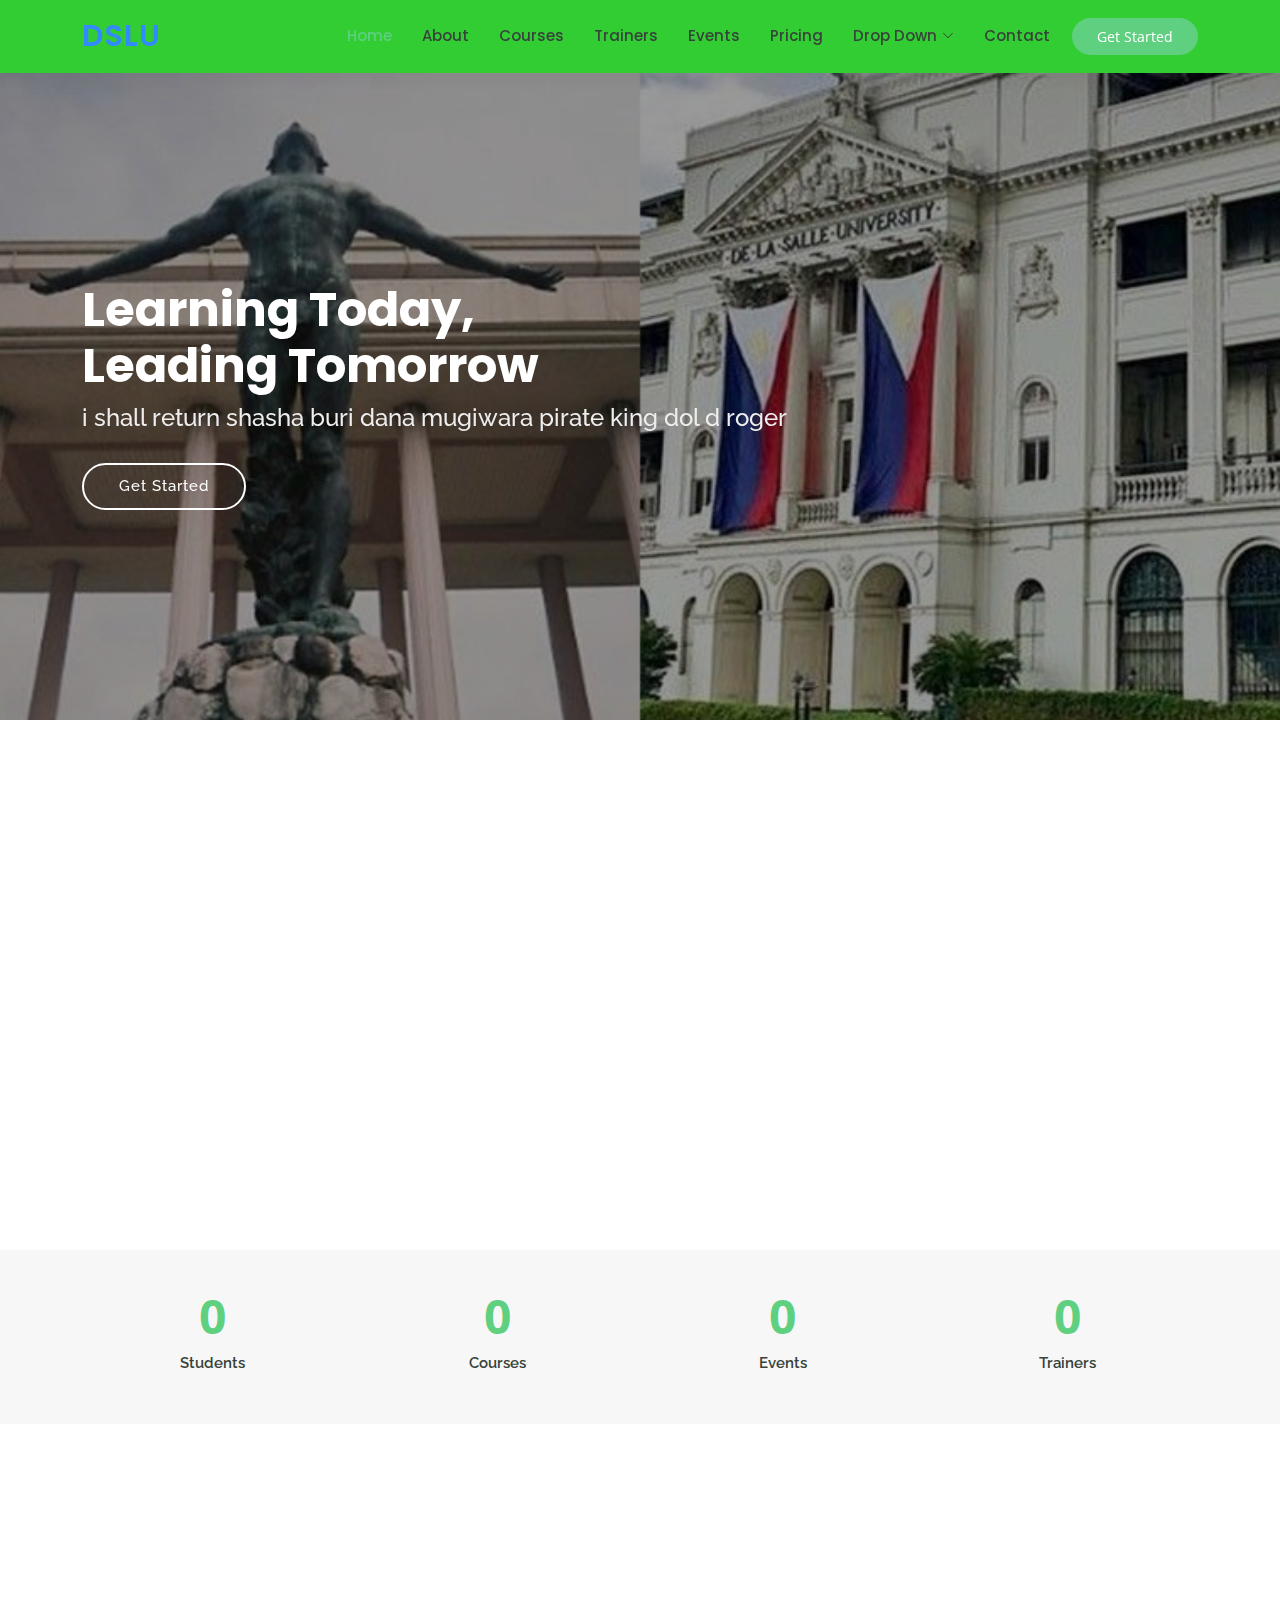
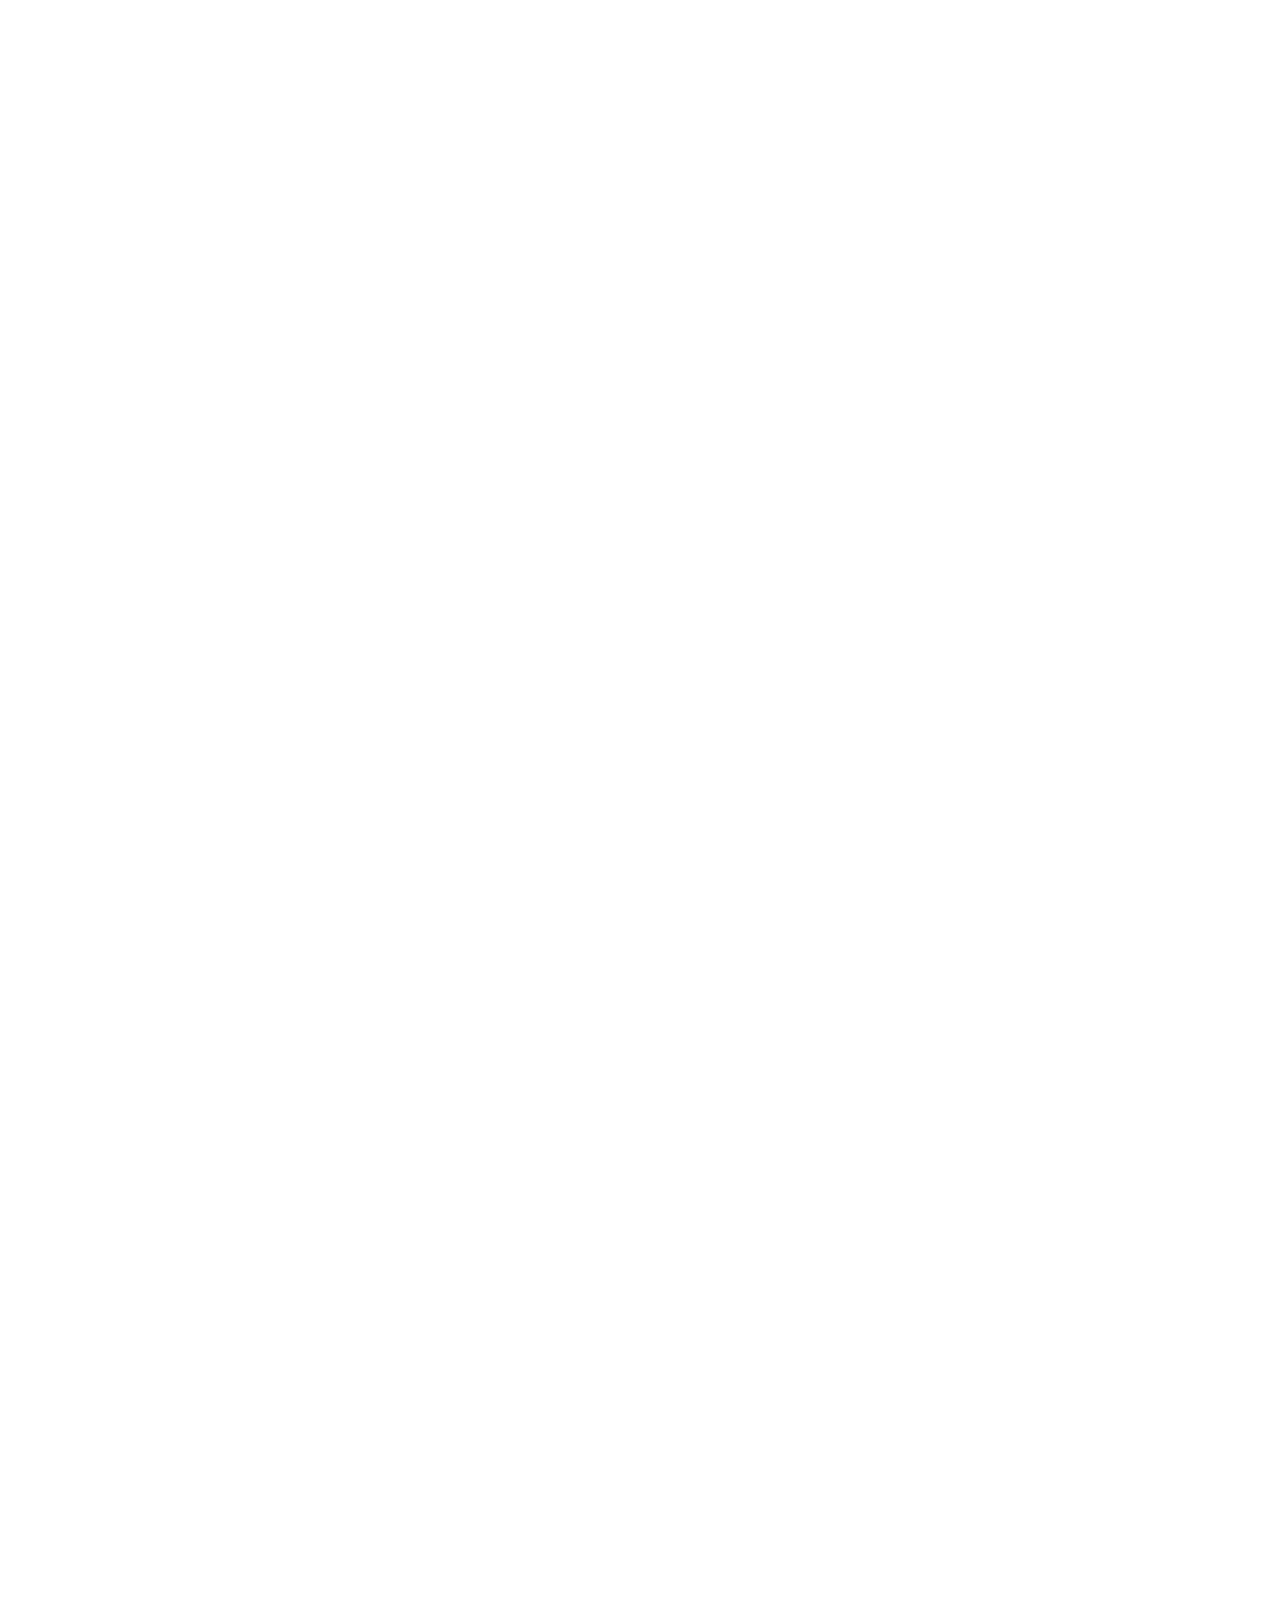
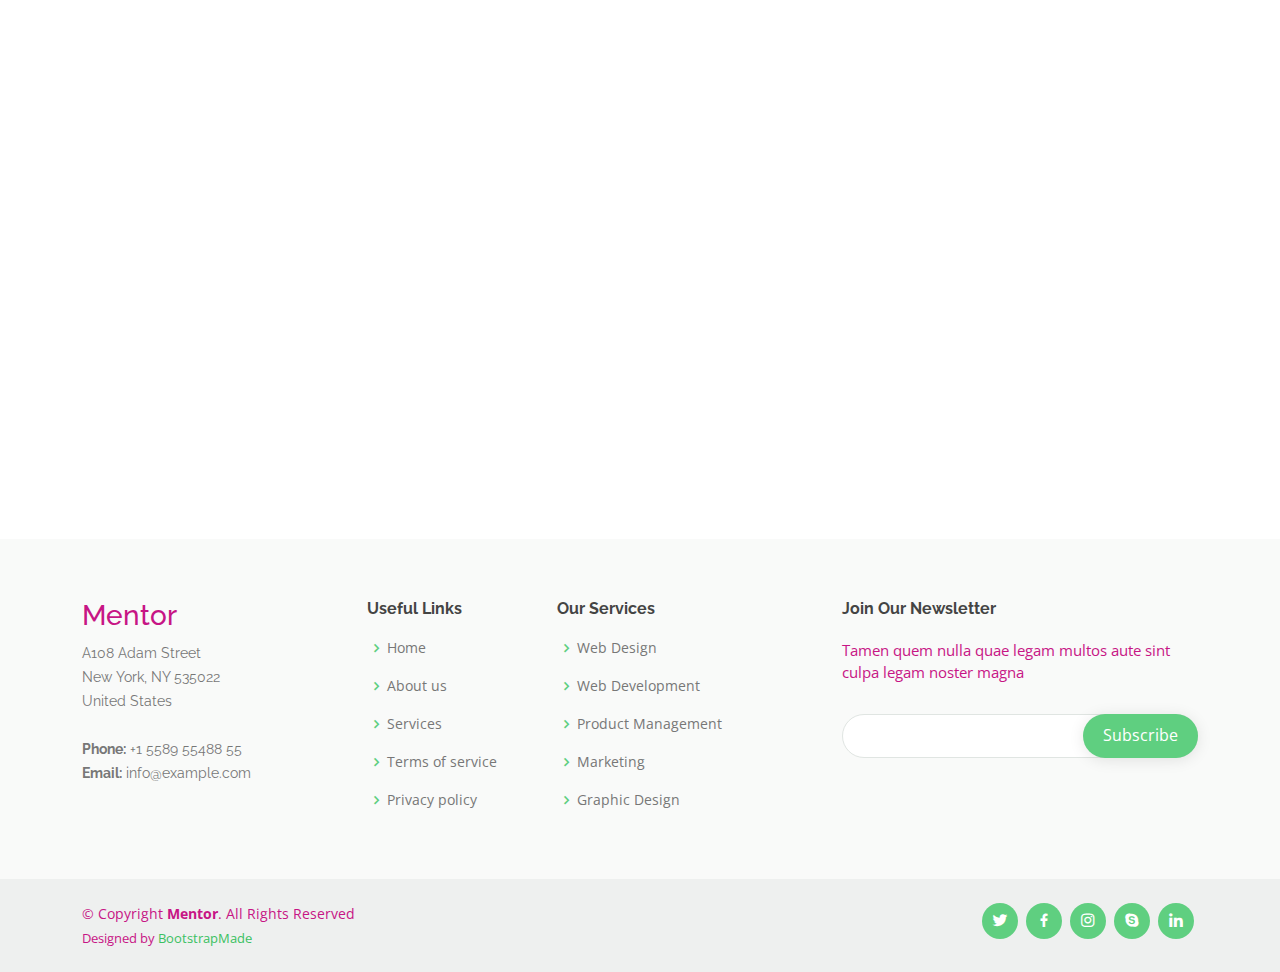
<file: index.html>
<!DOCTYPE html>
<html lang="en">

<head>
  <meta charset="utf-8">
  <meta content="width=device-width, initial-scale=1.0" name="viewport">

  <title>DE LA SALLE UNIVERSITY - Index</title>
  <meta content="" name="description">
  <meta content="" name="keywords">

  <!-- Favicons -->
  <link href="assets/img/favicon.png" rel="icon">
  <link href="assets/img/apple-touch-icon.png" rel="apple-touch-icon">

  <!-- Google Fonts -->
  <link href="https://fonts.googleapis.com/css?family=Open+Sans:300,300i,400,400i,600,600i,700,700i|Raleway:300,300i,400,400i,500,500i,600,600i,700,700i|Poppins:300,300i,400,400i,500,500i,600,600i,700,700i" rel="stylesheet">

  <!-- Vendor CSS Files -->
  <link href="assets/vendor/animate.css/animate.min.css" rel="stylesheet">
  <link href="assets/vendor/aos/aos.css" rel="stylesheet">
  <link href="assets/vendor/bootstrap/css/bootstrap.min.css" rel="stylesheet">
  <link href="assets/vendor/bootstrap-icons/bootstrap-icons.css" rel="stylesheet">
  <link href="assets/vendor/boxicons/css/boxicons.min.css" rel="stylesheet">
  <link href="assets/vendor/remixicon/remixicon.css" rel="stylesheet">
  <link href="assets/vendor/swiper/swiper-bundle.min.css" rel="stylesheet">

  <!-- Template Main CSS File -->
  <link href="assets/css/style.css" rel="stylesheet">

  <!-- =======================================================
  * Template Name: Mentor - v4.5.0
  * Template URL: https://bootstrapmade.com/mentor-free-education-bootstrap-theme/
  * Author: BootstrapMade.com
  * License: https://bootstrapmade.com/license/
  ======================================================== -->
</head>

<body>

  <!-- ======= Header ======= -->
  <header id="header" class="fixed-top">
    <div class="container d-flex align-items-center">

      <h1 class="logo me-auto"><a href="index.html">DSLU</a></h1>
      <!-- Uncomment below if you prefer to use an image logo -->
      <!-- <a href="index.html" class="logo me-auto"><img src="assets/img/logo.png" alt="" class="img-fluid"></a>-->

      <nav id="navbar" class="navbar order-last order-lg-0">
        <ul>
          <li><a class="active" href="index.html">Home</a></li>
          <li><a href="about.html">About</a></li>
          <li><a href="courses.html">Courses</a></li>
          <li><a href="trainers.html">Trainers</a></li>
          <li><a href="events.html">Events</a></li>
          <li><a href="name/pricing.html">Pricing</a></li>

          <li class="dropdown"><a href="#"><span>Drop Down</span> <i class="bi bi-chevron-down"></i></a>
            <ul>
              <li><a href="#">Drop Down 1</a></li>
              <li class="dropdown"><a href="#"><span>Deep Drop Down</span> <i class="bi bi-chevron-right"></i></a>
                <ul>
                  <li><a href="#">Deep Drop Down 1</a></li>
                  <li><a href="#">Deep Drop Down 2</a></li>
                  <li><a href="#">Deep Drop Down 3</a></li>
                  <li><a href="#">Deep Drop Down 4</a></li>
                  <li><a href="#">Deep Drop Down 5</a></li>
                </ul>
              </li>
              <li><a href="#">Drop Down 2</a></li>
              <li><a href="#">Drop Down 3</a></li>
              <li><a href="#">Drop Down 4</a></li>
            </ul>
          </li>
          <li><a href="contact.html">Contact</a></li>
        </ul>
        <i class="bi bi-list mobile-nav-toggle"></i>
      </nav><!-- .navbar -->

      <a href="courses.html" class="get-started-btn">Get Started</a>

    </div>
  </header><!-- End Header -->

  <!-- ======= Hero Section ======= -->
  <section id="hero" class="d-flex justify-content-center align-items-center">
    <div class="container position-relative" data-aos="zoom-in" data-aos-delay="100">
      <h1>Learning Today,<br>Leading Tomorrow</h1>
      <h2>i shall return shasha buri dana mugiwara pirate king dol d roger</h2>
      <a href="courses.html" class="btn-get-started">Get Started</a>
    </div>
  </section><!-- End Hero -->

  <main id="main">

    <!-- ======= About Section ======= -->
    <section id="about" class="about">
      <div class="container" data-aos="fade-up">

        <div class="row">
          <div class="col-lg-6 order-1 order-lg-2" data-aos="fade-left" data-aos-delay="100">
            <img src="assets/img/about.jpg" class="img-fluid" alt="">
          </div>
          <div class="col-lg-6 pt-4 pt-lg-0 order-2 order-lg-1 content">
            <h3>Voluptatem dignissimos provident quasi corporis voluptates sit assumenda.</h3>
            <p class="fst-italic">
              Lorem ipsum dolor sit amet, consectetur adipiscing elit, sed do eiusmod tempor incididunt ut labore et dolore
              magna aliqua.
            </p>
            <ul>
              <li><i class="bi bi-check-circle"></i> Ullamco laboris nisi ut aliquip ex ea commodo consequat.</li>
              <li><i class="bi bi-check-circle"></i> Duis aute irure dolor in reprehenderit in voluptate velit.</li>
              <li><i class="bi bi-check-circle"></i> Ullamco laboris nisi ut aliquip ex ea commodo consequat. Duis aute irure dolor in reprehenderit in voluptate trideta storacalaperda mastiro dolore eu fugiat nulla pariatur.</li>
            </ul>
            <p>
              Ullamco laboris nisi ut aliquip ex ea commodo consequat. Duis aute irure dolor in reprehenderit in voluptate
            </p>

          </div>
        </div>

      </div>
    </section><!-- End About Section -->

    <!-- ======= Counts Section ======= -->
    <section id="counts" class="counts section-bg">
      <div class="container">

        <div class="row counters">

          <div class="col-lg-3 col-6 text-center">
            <span data-purecounter-start="0" data-purecounter-end="1232" data-purecounter-duration="1" class="purecounter"></span>
            <p>Students</p>
          </div>

          <div class="col-lg-3 col-6 text-center">
            <span data-purecounter-start="0" data-purecounter-end="64" data-purecounter-duration="1" class="purecounter"></span>
            <p>Courses</p>
          </div>

          <div class="col-lg-3 col-6 text-center">
            <span data-purecounter-start="0" data-purecounter-end="42" data-purecounter-duration="1" class="purecounter"></span>
            <p>Events</p>
          </div>

          <div class="col-lg-3 col-6 text-center">
            <span data-purecounter-start="0" data-purecounter-end="15" data-purecounter-duration="1" class="purecounter"></span>
            <p>Trainers</p>
          </div>

        </div>

      </div>
    </section><!-- End Counts Section -->

    <!-- ======= Why Us Section ======= -->
    <section id="why-us" class="why-us">
      <div class="container" data-aos="fade-up">

        <div class="row">
          <div class="col-lg-4 d-flex align-items-stretch">
            <div class="content">
              <h3>Why Choose Mentor?</h3>
              <p>
                Lorem ipsum dolor sit amet, consectetur adipiscing elit, sed do eiusmod tempor incididunt ut labore et dolore magna aliqua. Duis aute irure dolor in reprehenderit
                Asperiores dolores sed et. Tenetur quia eos. Autem tempore quibusdam vel necessitatibus optio ad corporis.
              </p>
              <div class="text-center">
                <a href="about.html" class="more-btn">Learn More <i class="bx bx-chevron-right"></i></a>
              </div>
            </div>
          </div>
          <div class="col-lg-8 d-flex align-items-stretch" data-aos="zoom-in" data-aos-delay="100">
            <div class="icon-boxes d-flex flex-column justify-content-center">
              <div class="row">
                <div class="col-xl-4 d-flex align-items-stretch">
                  <div class="icon-box mt-4 mt-xl-0">
                    <i class="bx bx-receipt"></i>
                    <h4>Corporis voluptates sit</h4>
                    <p>Consequuntur sunt aut quasi enim aliquam quae harum pariatur laboris nisi ut aliquip</p>
                  </div>
                </div>
                <div class="col-xl-4 d-flex align-items-stretch">
                  <div class="icon-box mt-4 mt-xl-0">
                    <i class="bx bx-cube-alt"></i>
                    <h4>Ullamco laboris ladore pan</h4>
                    <p>Excepteur sint occaecat cupidatat non proident, sunt in culpa qui officia deserunt</p>
                  </div>
                </div>
                <div class="col-xl-4 d-flex align-items-stretch">
                  <div class="icon-box mt-4 mt-xl-0">
                    <i class="bx bx-images"></i>
                    <h4>Labore consequatur</h4>
                    <p>Aut suscipit aut cum nemo deleniti aut omnis. Doloribus ut maiores omnis facere</p>
                  </div>
                </div>
              </div>
            </div><!-- End .content-->
          </div>
        </div>

      </div>
    </section><!-- End Why Us Section -->

    <!-- ======= Features Section ======= -->
    <section id="features" class="features">
      <div class="container" data-aos="fade-up">

        <div class="row" data-aos="zoom-in" data-aos-delay="100">
          <div class="col-lg-3 col-md-4">
            <div class="icon-box">
              <i class="ri-store-line" style="color: #ffbb2c;"></i>
              <h3><a href="">Lorem Ipsum</a></h3>
            </div>
          </div>
          <div class="col-lg-3 col-md-4 mt-4 mt-md-0">
            <div class="icon-box">
              <i class="ri-bar-chart-box-line" style="color: #5578ff;"></i>
              <h3><a href="">Dolor Sitema</a></h3>
            </div>
          </div>
          <div class="col-lg-3 col-md-4 mt-4 mt-md-0">
            <div class="icon-box">
              <i class="ri-calendar-todo-line" style="color: #e80368;"></i>
              <h3><a href="">Sed perspiciatis</a></h3>
            </div>
          </div>
          <div class="col-lg-3 col-md-4 mt-4 mt-lg-0">
            <div class="icon-box">
              <i class="ri-paint-brush-line" style="color: #e361ff;"></i>
              <h3><a href="">Magni Dolores</a></h3>
            </div>
          </div>
          <div class="col-lg-3 col-md-4 mt-4">
            <div class="icon-box">
              <i class="ri-database-2-line" style="color: #47aeff;"></i>
              <h3><a href="">Nemo Enim</a></h3>
            </div>
          </div>
          <div class="col-lg-3 col-md-4 mt-4">
            <div class="icon-box">
              <i class="ri-gradienter-line" style="color: #ffa76e;"></i>
              <h3><a href="">Eiusmod Tempor</a></h3>
            </div>
          </div>
          <div class="col-lg-3 col-md-4 mt-4">
            <div class="icon-box">
              <i class="ri-file-list-3-line" style="color: #11dbcf;"></i>
              <h3><a href="">Midela Teren</a></h3>
            </div>
          </div>
          <div class="col-lg-3 col-md-4 mt-4">
            <div class="icon-box">
              <i class="ri-price-tag-2-line" style="color: #4233ff;"></i>
              <h3><a href="">Pira Neve</a></h3>
            </div>
          </div>
          <div class="col-lg-3 col-md-4 mt-4">
            <div class="icon-box">
              <i class="ri-anchor-line" style="color: #b2904f;"></i>
              <h3><a href="">Dirada Pack</a></h3>
            </div>
          </div>
          <div class="col-lg-3 col-md-4 mt-4">
            <div class="icon-box">
              <i class="ri-disc-line" style="color: #b20969;"></i>
              <h3><a href="">Moton Ideal</a></h3>
            </div>
          </div>
          <div class="col-lg-3 col-md-4 mt-4">
            <div class="icon-box">
              <i class="ri-base-station-line" style="color: #ff5828;"></i>
              <h3><a href="">Verdo Park</a></h3>
            </div>
          </div>
          <div class="col-lg-3 col-md-4 mt-4">
            <div class="icon-box">
              <i class="ri-fingerprint-line" style="color: #29cc61;"></i>
              <h3><a href="">Flavor Nivelanda</a></h3>
            </div>
          </div>
        </div>

      </div>
    </section><!-- End Features Section -->

    <!-- ======= Popular Courses Section ======= -->
    <section id="popular-courses" class="courses">
      <div class="container" data-aos="fade-up">

        <div class="section-title">
          <h2>Courses</h2>
          <p>Popular Courses</p>
        </div>

        <div class="row" data-aos="zoom-in" data-aos-delay="100">

          <div class="col-lg-4 col-md-6 d-flex align-items-stretch">
            <div class="course-item">
              <img src="assets/img/course-1.jpg" class="img-fluid" alt="...">
              <div class="course-content">
                <div class="d-flex justify-content-between align-items-center mb-3">
                  <h4>Web Development</h4>
                  <p class="price">$169</p>
                </div>

                <h3><a href="course-details.html">Website Design</a></h3>
                <p>Et architecto provident deleniti facere repellat nobis iste. Id facere quia quae dolores dolorem tempore.</p>
                <div class="trainer d-flex justify-content-between align-items-center">
                  <div class="trainer-profile d-flex align-items-center">
                    <img src="assets/img/trainers/trainer-1.jpg" class="img-fluid" alt="">
                    <span>Antonio</span>
                  </div>
                  <div class="trainer-rank d-flex align-items-center">
                    <i class="bx bx-user"></i>&nbsp;50
                    &nbsp;&nbsp;
                    <i class="bx bx-heart"></i>&nbsp;65
                  </div>
                </div>
              </div>
            </div>
          </div> <!-- End Course Item-->

          <div class="col-lg-4 col-md-6 d-flex align-items-stretch mt-4 mt-md-0">
            <div class="course-item">
              <img src="assets/img/course-2.jpg" class="img-fluid" alt="...">
              <div class="course-content">
                <div class="d-flex justify-content-between align-items-center mb-3">
                  <h4>Marketing</h4>
                  <p class="price">$250</p>
                </div>

                <h3><a href="course-details.html">Search Engine Optimization</a></h3>
                <p>Et architecto provident deleniti facere repellat nobis iste. Id facere quia quae dolores dolorem tempore.</p>
                <div class="trainer d-flex justify-content-between align-items-center">
                  <div class="trainer-profile d-flex align-items-center">
                    <img src="assets/img/trainers/trainer-2.jpg" class="img-fluid" alt="">
                    <span>Lana</span>
                  </div>
                  <div class="trainer-rank d-flex align-items-center">
                    <i class="bx bx-user"></i>&nbsp;35
                    &nbsp;&nbsp;
                    <i class="bx bx-heart"></i>&nbsp;42
                  </div>
                </div>
              </div>
            </div>
          </div> <!-- End Course Item-->

          <div class="col-lg-4 col-md-6 d-flex align-items-stretch mt-4 mt-lg-0">
            <div class="course-item">
              <img src="assets/img/course-3.jpg" class="img-fluid" alt="...">
              <div class="course-content">
                <div class="d-flex justify-content-between align-items-center mb-3">
                  <h4>Content</h4>
                  <p class="price">$180</p>
                </div>

                <h3><a href="course-details.html">Copywriting</a></h3>
                <p>Et architecto provident deleniti facere repellat nobis iste. Id facere quia quae dolores dolorem tempore.</p>
                <div class="trainer d-flex justify-content-between align-items-center">
                  <div class="trainer-profile d-flex align-items-center">
                    <img src="assets/img/trainers/trainer-3.jpg" class="img-fluid" alt="">
                    <span>Brandon</span>
                  </div>
                  <div class="trainer-rank d-flex align-items-center">
                    <i class="bx bx-user"></i>&nbsp;20
                    &nbsp;&nbsp;
                    <i class="bx bx-heart"></i>&nbsp;85
                  </div>
                </div>
              </div>
            </div>
          </div> <!-- End Course Item-->

        </div>

      </div>
    </section><!-- End Popular Courses Section -->

    <!-- ======= Trainers Section ======= -->
    <section id="trainers" class="trainers">
      <div class="container" data-aos="fade-up">

        <div class="row" data-aos="zoom-in" data-aos-delay="100">
          <div class="col-lg-4 col-md-6 d-flex align-items-stretch">
            <div class="member">
              <img src="assets/img/trainers/trainer-1.jpg" class="img-fluid" alt="">
              <div class="member-content">
                <h4>Walter White</h4>
                <span>Web Development</span>
                <p>
                  Magni qui quod omnis unde et eos fuga et exercitationem. Odio veritatis perspiciatis quaerat qui aut aut aut
                </p>
                <div class="social">
                  <a href=""><i class="bi bi-twitter"></i></a>
                  <a href=""><i class="bi bi-facebook"></i></a>
                  <a href=""><i class="bi bi-instagram"></i></a>
                  <a href=""><i class="bi bi-linkedin"></i></a>
                </div>
              </div>
            </div>
          </div>

          <div class="col-lg-4 col-md-6 d-flex align-items-stretch">
            <div class="member">
              <img src="assets/img/trainers/trainer-2.jpg" class="img-fluid" alt="">
              <div class="member-content">
                <h4>Sarah Jhinson</h4>
                <span>Marketing</span>
                <p>
                  Repellat fugiat adipisci nemo illum nesciunt voluptas repellendus. In architecto rerum rerum temporibus
                </p>
                <div class="social">
                  <a href=""><i class="bi bi-twitter"></i></a>
                  <a href=""><i class="bi bi-facebook"></i></a>
                  <a href=""><i class="bi bi-instagram"></i></a>
                  <a href=""><i class="bi bi-linkedin"></i></a>
                </div>
              </div>
            </div>
          </div>

          <div class="col-lg-4 col-md-6 d-flex align-items-stretch">
            <div class="member">
              <img src="assets/img/trainers/trainer-3.jpg" class="img-fluid" alt="">
              <div class="member-content">
                <h4>William Anderson</h4>
                <span>Content</span>
                <p>
                  Voluptas necessitatibus occaecati quia. Earum totam consequuntur qui porro et laborum toro des clara
                </p>
                <div class="social">
                  <a href=""><i class="bi bi-twitter"></i></a>
                  <a href=""><i class="bi bi-facebook"></i></a>
                  <a href=""><i class="bi bi-instagram"></i></a>
                  <a href=""><i class="bi bi-linkedin"></i></a>
                </div>
              </div>
            </div>
          </div>

        </div>

      </div>
    </section><!-- End Trainers Section -->

  </main><!-- End #main -->

  <!-- ======= Footer ======= -->
  <footer id="footer">

    <div class="footer-top">
      <div class="container">
        <div class="row">

          <div class="col-lg-3 col-md-6 footer-contact">
            <h3>Mentor</h3>
            <p>
              A108 Adam Street <br>
              New York, NY 535022<br>
              United States <br><br>
              <strong>Phone:</strong> +1 5589 55488 55<br>
              <strong>Email:</strong> info@example.com<br>
            </p>
          </div>

          <div class="col-lg-2 col-md-6 footer-links">
            <h4>Useful Links</h4>
            <ul>
              <li><i class="bx bx-chevron-right"></i> <a href="#">Home</a></li>
              <li><i class="bx bx-chevron-right"></i> <a href="#">About us</a></li>
              <li><i class="bx bx-chevron-right"></i> <a href="#">Services</a></li>
              <li><i class="bx bx-chevron-right"></i> <a href="#">Terms of service</a></li>
              <li><i class="bx bx-chevron-right"></i> <a href="#">Privacy policy</a></li>
            </ul>
          </div>

          <div class="col-lg-3 col-md-6 footer-links">
            <h4>Our Services</h4>
            <ul>
              <li><i class="bx bx-chevron-right"></i> <a href="#">Web Design</a></li>
              <li><i class="bx bx-chevron-right"></i> <a href="#">Web Development</a></li>
              <li><i class="bx bx-chevron-right"></i> <a href="#">Product Management</a></li>
              <li><i class="bx bx-chevron-right"></i> <a href="#">Marketing</a></li>
              <li><i class="bx bx-chevron-right"></i> <a href="#">Graphic Design</a></li>
            </ul>
          </div>

          <div class="col-lg-4 col-md-6 footer-newsletter">
            <h4>Join Our Newsletter</h4>
            <p>Tamen quem nulla quae legam multos aute sint culpa legam noster magna</p>
            <form action="" method="post">
              <input type="email" name="email"><input type="submit" value="Subscribe">
            </form>
          </div>

        </div>
      </div>
    </div>

    <div class="container d-md-flex py-4">

      <div class="me-md-auto text-center text-md-start">
        <div class="copyright">
          &copy; Copyright <strong><span>Mentor</span></strong>. All Rights Reserved
        </div>
        <div class="credits">
          <!-- All the links in the footer should remain intact. -->
          <!-- You can delete the links only if you purchased the pro version. -->
          <!-- Licensing information: https://bootstrapmade.com/license/ -->
          <!-- Purchase the pro version with working PHP/AJAX contact form: https://bootstrapmade.com/mentor-free-education-bootstrap-theme/ -->
          Designed by <a href="https://bootstrapmade.com/">BootstrapMade</a>
        </div>
      </div>
      <div class="social-links text-center text-md-right pt-3 pt-md-0">
        <a href="#" class="twitter"><i class="bx bxl-twitter"></i></a>
        <a href="#" class="facebook"><i class="bx bxl-facebook"></i></a>
        <a href="#" class="instagram"><i class="bx bxl-instagram"></i></a>
        <a href="#" class="google-plus"><i class="bx bxl-skype"></i></a>
        <a href="#" class="linkedin"><i class="bx bxl-linkedin"></i></a>
      </div>
    </div>
  </footer><!-- End Footer -->

  <div id="preloader"></div>
  <a href="#" class="back-to-top d-flex align-items-center justify-content-center"><i class="bi bi-arrow-up-short"></i></a>

  <!-- Vendor JS Files -->
  <script src="assets/vendor/aos/aos.js"></script>
  <script src="assets/vendor/bootstrap/js/bootstrap.bundle.min.js"></script>
  <script src="assets/vendor/php-email-form/validate.js"></script>
  <script src="assets/vendor/purecounter/purecounter.js"></script>
  <script src="assets/vendor/swiper/swiper-bundle.min.js"></script>

  <!-- Template Main JS File -->
  <script src="assets/js/main.js"></script>

</body>

</html>
</file>
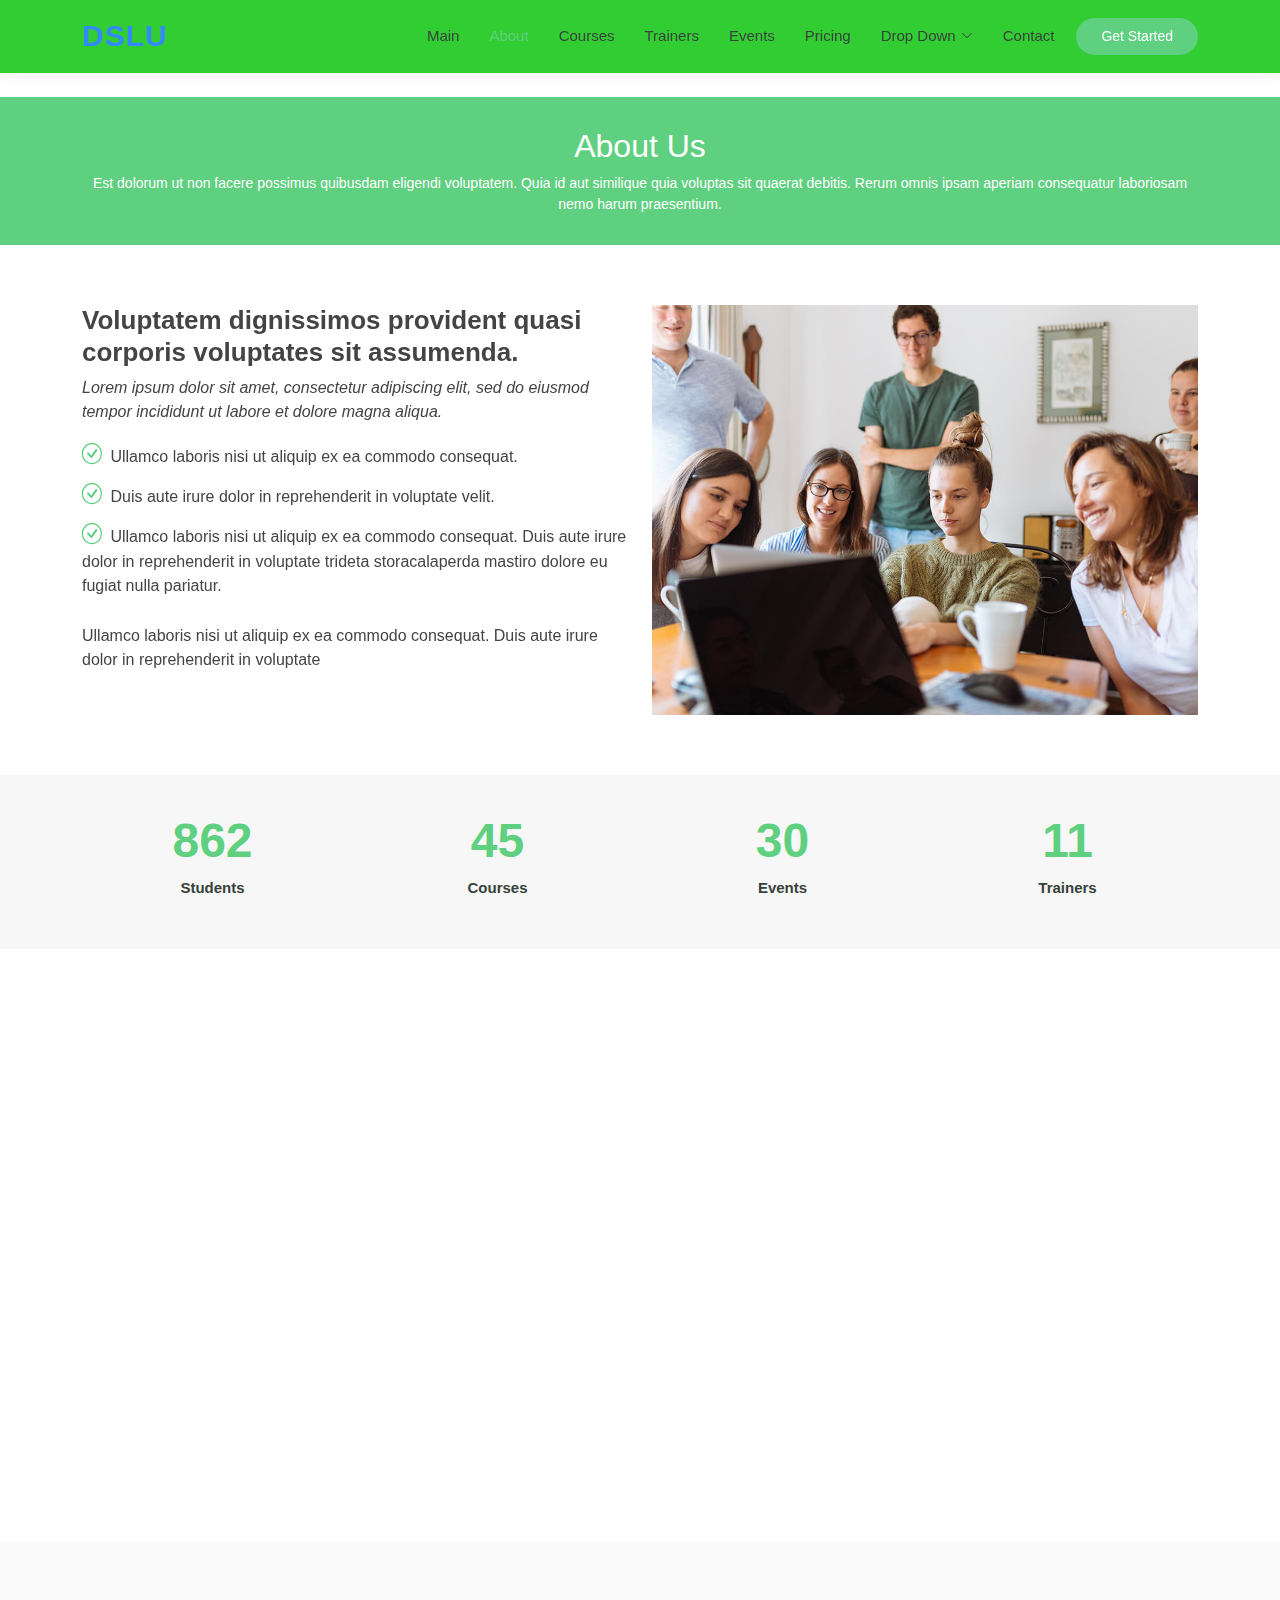
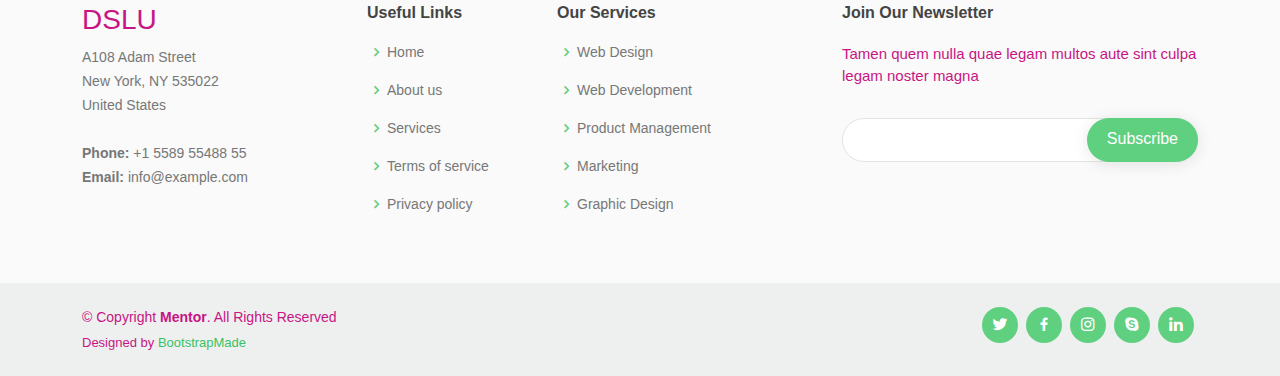
<file: about.html>
<!DOCTYPE html>
<html lang="en">

<head>
  <meta charset="utf-8">
  <meta content="width=device-width, initial-scale=1.0" name="viewport">

  <title>About - Mentor Bootstrap Template</title>
  <meta content="" name="description">
  <meta content="" name="keywords">

  <!-- Favicons -->
  <link href="assets/img/favicon.png" rel="icon">
  <link href="assets/img/apple-touch-icon.png" rel="apple-touch-icon">

  <!-- Google Fonts -->
  <link href="<iframe src="https://www.google.com/maps/embed?pb=!1m18!1m12!1m3!1d3865.734355874821!2d120.95526211527729!3d14.326856987566234!2m3!1f0!2f0!3f0!3m2!1i1024!2i768!4f13.1!3m3!1m2!1s0x3397d5b4b36ecb49%3A0xcdbf0315cce20e2a!2sDe%20La%20Salle%20University%20%E2%80%93%20Dasmari%C3%B1as!5e0!3m2!1sen!2sph!4v1633841708176!5m2!1sen!2sph" width="800" height="600" style="border:0;" allowfullscreen="" loading="lazy"></iframe>" rel="stylesheet">

  <!-- Vendor CSS Files -->
  <link href="assets/vendor/animate.css/animate.min.css" rel="stylesheet">
  <link href="assets/vendor/aos/aos.css" rel="stylesheet">
  <link href="assets/vendor/bootstrap/css/bootstrap.min.css" rel="stylesheet">
  <link href="assets/vendor/bootstrap-icons/bootstrap-icons.css" rel="stylesheet">
  <link href="assets/vendor/boxicons/css/boxicons.min.css" rel="stylesheet">
  <link href="assets/vendor/remixicon/remixicon.css" rel="stylesheet">
  <link href="assets/vendor/swiper/swiper-bundle.min.css" rel="stylesheet">

  <!-- Template Main CSS File -->
  <link href="assets/css/style.css" rel="stylesheet">

  <!-- =======================================================
  * Template Name: Mentor - v4.5.0
  * Template URL: https://bootstrapmade.com/mentor-free-education-bootstrap-theme/
  * Author: BootstrapMade.com
  * License: https://bootstrapmade.com/license/
  ======================================================== -->
</head>

<body>

  <!-- ======= Header ======= -->
  <header id="header" class="fixed-top">
    <div class="container d-flex align-items-center">

      <h1 class="logo me-auto"><a href="index.html">DSLU</a></h1>
      <!-- Uncomment below if you prefer to use an image logo -->
      <!-- <a href="index.html" class="logo me-auto"><img src="assets/img/logo.png" alt="" class="img-fluid"></a>-->

      <nav id="navbar" class="navbar order-last order-lg-0">
        <ul>
          <li><a href="index.html">Main</a></li>
          <li><a class="active" href="about.html">About</a></li>
          <li><a href="courses.html">Courses</a></li>
          <li><a href="trainers.html">Trainers</a></li>
          <li><a href="events.html">Events</a></li>
          <li><a href="pricing.html">Pricing</a></li>

          <li class="dropdown"><a href="#"><span>Drop Down</span> <i class="bi bi-chevron-down"></i></a>
            <ul>
              <li><a href="#">Drop Down 1</a></li>
              <li class="dropdown"><a href="#"><span>Deep Drop Down</span> <i class="bi bi-chevron-right"></i></a>
                <ul>
                  <li><a href="#">Deep Drop Down 1</a></li>
                  <li><a href="#">Deep Drop Down 2</a></li>
                  <li><a href="#">Deep Drop Down 3</a></li>
                  <li><a href="#">Deep Drop Down 4</a></li>
                  <li><a href="#">Deep Drop Down 5</a></li>
                </ul>
              </li>
              <li><a href="#">Drop Down 2</a></li>
              <li><a href="#">Drop Down 3</a></li>
              <li><a href="#">Drop Down 4</a></li>
            </ul>
          </li>
          <li><a href="contact.html">Contact</a></li>
        </ul>
        <i class="bi bi-list mobile-nav-toggle"></i>
      </nav><!-- .navbar -->

      <a href="courses.html" class="get-started-btn">Get Started</a>

    </div>
  </header><!-- End Header -->

  <main id="main">
    <!-- ======= Breadcrumbs ======= -->
    <div class="breadcrumbs" data-aos="fade-in">
      <div class="container">
        <h2>About Us</h2>
        <p>Est dolorum ut non facere possimus quibusdam eligendi voluptatem. Quia id aut similique quia voluptas sit quaerat debitis. Rerum omnis ipsam aperiam consequatur laboriosam nemo harum praesentium. </p>
      </div>
    </div><!-- End Breadcrumbs -->

    <!-- ======= About Section ======= -->
    <section id="about" class="about">
      <div class="container" data-aos="fade-up">

        <div class="row">
          <div class="col-lg-6 order-1 order-lg-2" data-aos="fade-left" data-aos-delay="100">
            <img src="assets/img/about.jpg" class="img-fluid" alt="">
          </div>
          <div class="col-lg-6 pt-4 pt-lg-0 order-2 order-lg-1 content">
            <h3>Voluptatem dignissimos provident quasi corporis voluptates sit assumenda.</h3>
            <p class="fst-italic">
              Lorem ipsum dolor sit amet, consectetur adipiscing elit, sed do eiusmod tempor incididunt ut labore et dolore
              magna aliqua.
            </p>
            <ul>
              <li><i class="bi bi-check-circle"></i> Ullamco laboris nisi ut aliquip ex ea commodo consequat.</li>
              <li><i class="bi bi-check-circle"></i> Duis aute irure dolor in reprehenderit in voluptate velit.</li>
              <li><i class="bi bi-check-circle"></i> Ullamco laboris nisi ut aliquip ex ea commodo consequat. Duis aute irure dolor in reprehenderit in voluptate trideta storacalaperda mastiro dolore eu fugiat nulla pariatur.</li>
            </ul>
            <p>
              Ullamco laboris nisi ut aliquip ex ea commodo consequat. Duis aute irure dolor in reprehenderit in voluptate
            </p>

          </div>
        </div>

      </div>
    </section><!-- End About Section -->

    <!-- ======= Counts Section ======= -->
    <section id="counts" class="counts section-bg">
      <div class="container">

        <div class="row counters">

          <div class="col-lg-3 col-6 text-center">
            <span data-purecounter-start="0" data-purecounter-end="1232" data-purecounter-duration="1" class="purecounter"></span>
            <p>Students</p>
          </div>

          <div class="col-lg-3 col-6 text-center">
            <span data-purecounter-start="0" data-purecounter-end="64" data-purecounter-duration="1" class="purecounter"></span>
            <p>Courses</p>
          </div>

          <div class="col-lg-3 col-6 text-center">
            <span data-purecounter-start="0" data-purecounter-end="42" data-purecounter-duration="1" class="purecounter"></span>
            <p>Events</p>
          </div>

          <div class="col-lg-3 col-6 text-center">
            <span data-purecounter-start="0" data-purecounter-end="15" data-purecounter-duration="1" class="purecounter"></span>
            <p>Trainers</p>
          </div>

        </div>

      </div>
    </section><!-- End Counts Section -->

    <!-- ======= Testimonials Section ======= -->
    <section id="testimonials" class="testimonials">
      <div class="container" data-aos="fade-up">

        <div class="section-title">
          <h2>Testimonials</h2>
          <p>What are they saying</p>
        </div>

        <div class="testimonials-slider swiper" data-aos="fade-up" data-aos-delay="100">
          <div class="swiper-wrapper">

            <div class="swiper-slide">
              <div class="testimonial-wrap">
                <div class="testimonial-item">
                  <img src="assets/img/testimonials/testimonials-1.jpg" class="testimonial-img" alt="">
                  <h3>Saul Goodman</h3>
                  <h4>Ceo &amp; Founder</h4>
                  <p>
                    <i class="bx bxs-quote-alt-left quote-icon-left"></i>
                    Proin iaculis purus consequat sem cure digni ssim donec porttitora entum suscipit rhoncus. Accusantium quam, ultricies eget id, aliquam eget nibh et. Maecen aliquam, risus at semper.
                    <i class="bx bxs-quote-alt-right quote-icon-right"></i>
                  </p>
                </div>
              </div>
            </div><!-- End testimonial item -->

            <div class="swiper-slide">
              <div class="testimonial-wrap">
                <div class="testimonial-item">
                  <img src="assets/img/testimonials/testimonials-2.jpg" class="testimonial-img" alt="">
                  <h3>Sara Wilsson</h3>
                  <h4>Designer</h4>
                  <p>
                    <i class="bx bxs-quote-alt-left quote-icon-left"></i>
                    Export tempor illum tamen malis malis eram quae irure esse labore quem cillum quid cillum eram malis quorum velit fore eram velit sunt aliqua noster fugiat irure amet legam anim culpa.
                    <i class="bx bxs-quote-alt-right quote-icon-right"></i>
                  </p>
                </div>
              </div>
            </div><!-- End testimonial item -->

            <div class="swiper-slide">
              <div class="testimonial-wrap">
                <div class="testimonial-item">
                  <img src="assets/img/testimonials/testimonials-3.jpg" class="testimonial-img" alt="">
                  <h3>Jena Karlis</h3>
                  <h4>Store Owner</h4>
                  <p>
                    <i class="bx bxs-quote-alt-left quote-icon-left"></i>
                    Enim nisi quem export duis labore cillum quae magna enim sint quorum nulla quem veniam duis minim tempor labore quem eram duis noster aute amet eram fore quis sint minim.
                    <i class="bx bxs-quote-alt-right quote-icon-right"></i>
                  </p>
                </div>
              </div>
            </div><!-- End testimonial item -->

            <div class="swiper-slide">
              <div class="testimonial-wrap">
                <div class="testimonial-item">
                  <img src="assets/img/testimonials/testimonials-4.jpg" class="testimonial-img" alt="">
                  <h3>Matt Brandon</h3>
                  <h4>Freelancer</h4>
                  <p>
                    <i class="bx bxs-quote-alt-left quote-icon-left"></i>
                    Fugiat enim eram quae cillum dolore dolor amet nulla culpa multos export minim fugiat minim velit minim dolor enim duis veniam ipsum anim magna sunt elit fore quem dolore labore illum veniam.
                    <i class="bx bxs-quote-alt-right quote-icon-right"></i>
                  </p>
                </div>
              </div>
            </div><!-- End testimonial item -->

            <div class="swiper-slide">
              <div class="testimonial-wrap">
                <div class="testimonial-item">
                  <img src="assets/img/testimonials/testimonials-5.jpg" class="testimonial-img" alt="">
                  <h3>John Larson</h3>
                  <h4>Entrepreneur</h4>
                  <p>
                    <i class="bx bxs-quote-alt-left quote-icon-left"></i>
                    Quis quorum aliqua sint quem legam fore sunt eram irure aliqua veniam tempor noster veniam enim culpa labore duis sunt culpa nulla illum cillum fugiat legam esse veniam culpa fore nisi cillum quid.
                    <i class="bx bxs-quote-alt-right quote-icon-right"></i>
                  </p>
                </div>
              </div>
            </div><!-- End testimonial item -->

          </div>
          <div class="swiper-pagination"></div>
        </div>

      </div>
    </section><!-- End Testimonials Section -->

  </main><!-- End #main -->

  <!-- ======= Footer ======= -->
  <footer id="footer">

    <div class="footer-top">
      <div class="container">
        <div class="row">

          <div class="col-lg-3 col-md-6 footer-contact">
            <h3>DSLU</h3>
            <p>
              A108 Adam Street <br>
              New York, NY 535022<br>
              United States <br><br>
              <strong>Phone:</strong> +1 5589 55488 55<br>
              <strong>Email:</strong> info@example.com<br>
            </p>
          </div>

          <div class="col-lg-2 col-md-6 footer-links">
            <h4>Useful Links</h4>
            <ul>
              <li><i class="bx bx-chevron-right"></i> <a href="#">Home</a></li>
              <li><i class="bx bx-chevron-right"></i> <a href="#">About us</a></li>
              <li><i class="bx bx-chevron-right"></i> <a href="#">Services</a></li>
              <li><i class="bx bx-chevron-right"></i> <a href="#">Terms of service</a></li>
              <li><i class="bx bx-chevron-right"></i> <a href="#">Privacy policy</a></li>
            </ul>
          </div>

          <div class="col-lg-3 col-md-6 footer-links">
            <h4>Our Services</h4>
            <ul>
              <li><i class="bx bx-chevron-right"></i> <a href="#">Web Design</a></li>
              <li><i class="bx bx-chevron-right"></i> <a href="#">Web Development</a></li>
              <li><i class="bx bx-chevron-right"></i> <a href="#">Product Management</a></li>
              <li><i class="bx bx-chevron-right"></i> <a href="#">Marketing</a></li>
              <li><i class="bx bx-chevron-right"></i> <a href="#">Graphic Design</a></li>
            </ul>
          </div>

          <div class="col-lg-4 col-md-6 footer-newsletter">
            <h4>Join Our Newsletter</h4>
            <p>Tamen quem nulla quae legam multos aute sint culpa legam noster magna</p>
            <form action="" method="post">
              <input type="email" name="email"><input type="submit" value="Subscribe">
            </form>
          </div>

        </div>
      </div>
    </div>

    <div class="container d-md-flex py-4">

      <div class="me-md-auto text-center text-md-start">
        <div class="copyright">
          &copy; Copyright <strong><span>Mentor</span></strong>. All Rights Reserved
        </div>
        <div class="credits">
          <!-- All the links in the footer should remain intact. -->
          <!-- You can delete the links only if you purchased the pro version. -->
          <!-- Licensing information: https://bootstrapmade.com/license/ -->
          <!-- Purchase the pro version with working PHP/AJAX contact form: https://bootstrapmade.com/mentor-free-education-bootstrap-theme/ -->
          Designed by <a href="https://bootstrapmade.com/">BootstrapMade</a>
        </div>
      </div>
      <div class="social-links text-center text-md-right pt-3 pt-md-0">
        <a href="twitter" class="twitter"><i class="bx bxl-twitter"></i></a>
        <a href="#" class="facebook"><i class="bx bxl-facebook"></i></a>
        <a href="#" class="instagram"><i class="bx bxl-instagram"></i></a>
        <a href="#" class="google-plus"><i class="bx bxl-skype"></i></a>
        <a href="#" class="linkedin"><i class="bx bxl-linkedin"></i></a>
      </div>
    </div>
  </footer><!-- End Footer -->

  <div id="preloader"></div>
  <a href="#" class="back-to-top d-flex align-items-center justify-content-center"><i class="bi bi-arrow-up-short"></i></a>

  <!-- Vendor JS Files -->
  <script src="assets/vendor/aos/aos.js"></script>
  <script src="assets/vendor/bootstrap/js/bootstrap.bundle.min.js"></script>
  <script src="assets/vendor/php-email-form/validate.js"></script>
  <script src="assets/vendor/purecounter/purecounter.js"></script>
  <script src="assets/vendor/swiper/swiper-bundle.min.js"></script>

  <!-- Template Main JS File -->
  <script src="assets/js/main.js"></script>

</body>

</html>
</file>
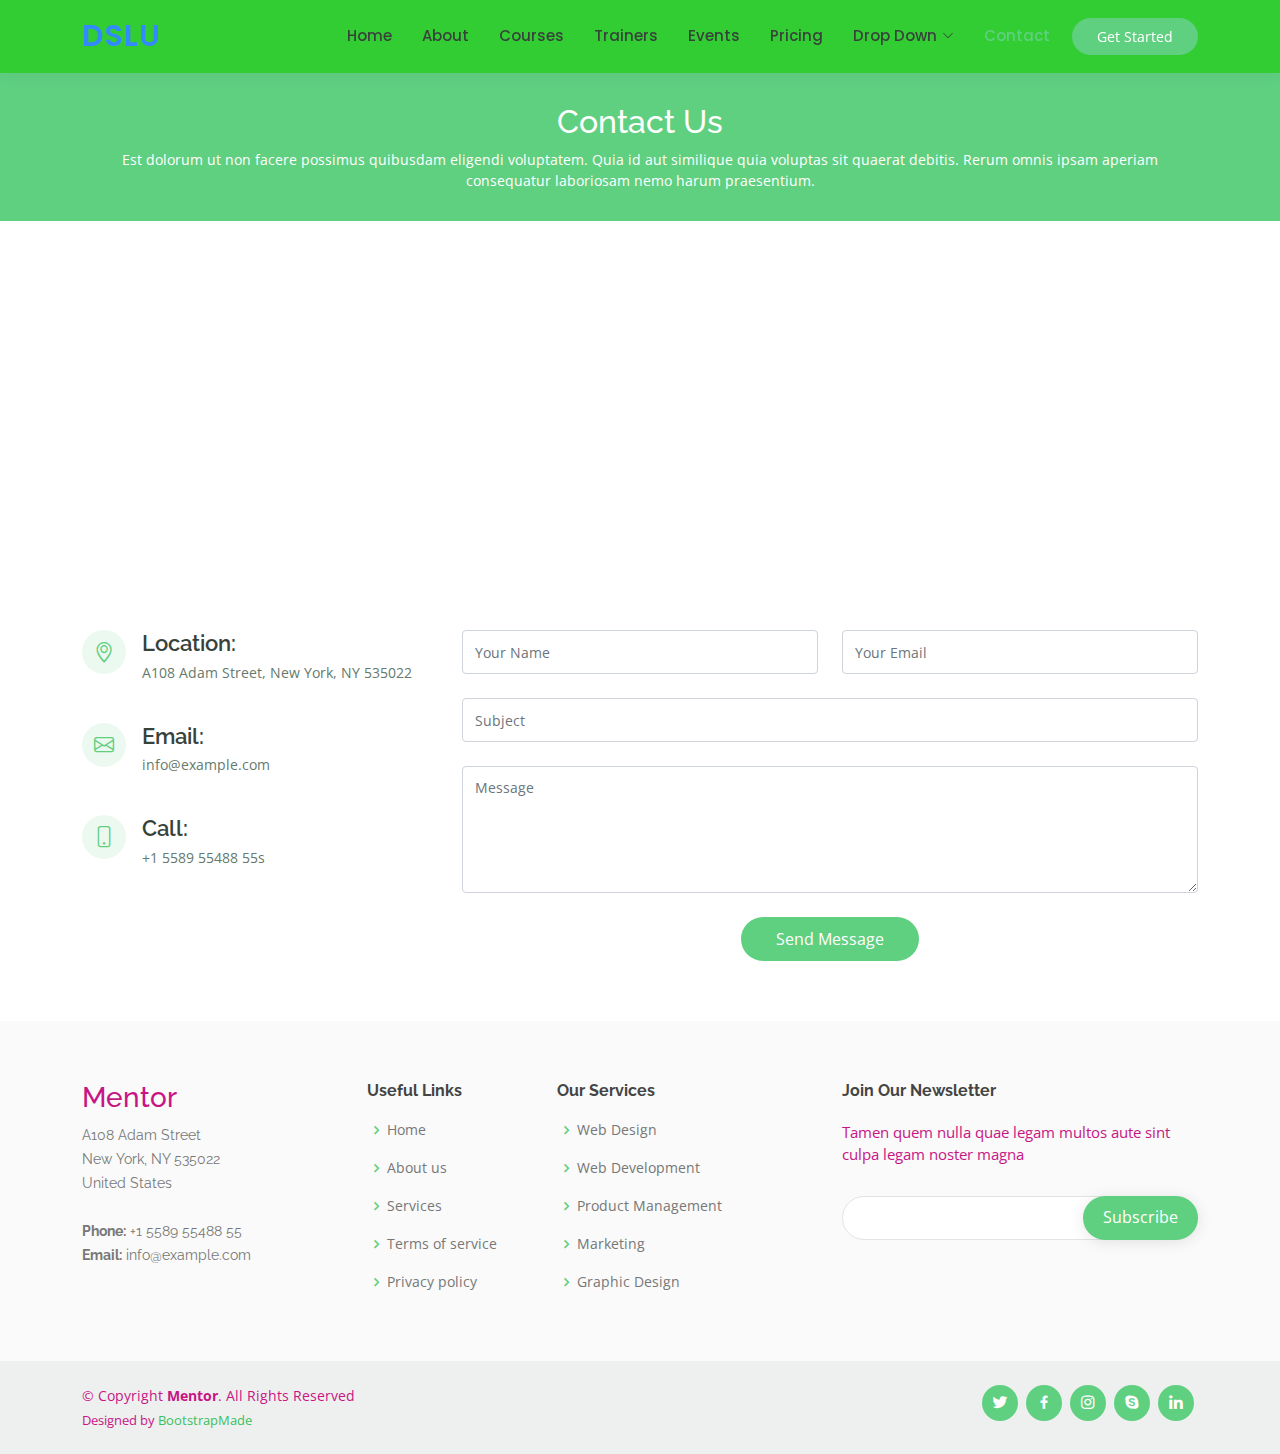
<file: contact.html>
<!DOCTYPE html>
<html lang="en">

<head>
  <meta charset="utf-8">
  <meta content="width=device-width, initial-scale=1.0" name="viewport">

  <title>Contact - Mentor Bootstrap Template</title>
  <meta content="" name="description">
  <meta content="" name="keywords">

  <!-- Favicons -->
  <link href="assets/img/favicon.png" rel="icon">
  <link href="assets/img/apple-touch-icon.png" rel="apple-touch-icon">

  <!-- Google Fonts -->
  <link href="https://fonts.googleapis.com/css?family=Open+Sans:300,300i,400,400i,600,600i,700,700i|Raleway:300,300i,400,400i,500,500i,600,600i,700,700i|Poppins:300,300i,400,400i,500,500i,600,600i,700,700i" rel="stylesheet">

  <!-- Vendor CSS Files -->
  <link href="assets/vendor/animate.css/animate.min.css" rel="stylesheet">
  <link href="assets/vendor/aos/aos.css" rel="stylesheet">
  <link href="assets/vendor/bootstrap/css/bootstrap.min.css" rel="stylesheet">
  <link href="assets/vendor/bootstrap-icons/bootstrap-icons.css" rel="stylesheet">
  <link href="assets/vendor/boxicons/css/boxicons.min.css" rel="stylesheet">
  <link href="assets/vendor/remixicon/remixicon.css" rel="stylesheet">
  <link href="assets/vendor/swiper/swiper-bundle.min.css" rel="stylesheet">

  <!-- Template Main CSS File -->
  <link href="assets/css/style.css" rel="stylesheet">

  <!-- =======================================================
  * Template Name: Mentor - v4.5.0
  * Template URL: https://bootstrapmade.com/mentor-free-education-bootstrap-theme/
  * Author: BootstrapMade.com
  * License: https://bootstrapmade.com/license/
  ======================================================== -->
</head>

<body>

  <!-- ======= Header ======= -->
  <header id="header" class="fixed-top">
    <div class="container d-flex align-items-center">

      <h1 class="logo me-auto"><a href="index.html">DSLU</a></h1>
      <!-- Uncomment below if you prefer to use an image logo -->
      <!-- <a href="index.html" class="logo me-auto"><img src="assets/img/logo.png" alt="" class="img-fluid"></a>-->

      <nav id="navbar" class="navbar order-last order-lg-0">
        <ul>
          <li><a href="index.html">Home</a></li>
          <li><a href="about.html">About</a></li>
          <li><a href="courses.html">Courses</a></li>
          <li><a href="trainers.html">Trainers</a></li>
          <li><a href="events.html">Events</a></li>
          <li><a href="pricing.html">Pricing</a></li>

          <li class="dropdown"><a href="#"><span>Drop Down</span> <i class="bi bi-chevron-down"></i></a>
            <ul>
              <li><a href="#">Drop Down 1</a></li>
              <li class="dropdown"><a href="#"><span>Deep Drop Down</span> <i class="bi bi-chevron-right"></i></a>
                <ul>
                  <li><a href="#">Deep Drop Down 1</a></li>
                  <li><a href="#">Deep Drop Down 2</a></li>
                  <li><a href="#">Deep Drop Down 3</a></li>
                  <li><a href="#">Deep Drop Down 4</a></li>
                  <li><a href="#">Deep Drop Down 5</a></li>
                </ul>
              </li>
              <li><a href="#">Drop Down 2</a></li>
              <li><a href="#">Drop Down 3</a></li>
              <li><a href="#">Drop Down 4</a></li>
            </ul>
          </li>
          <li><a class="active" href="contact.html">Contact</a></li>
        </ul>
        <i class="bi bi-list mobile-nav-toggle"></i>
      </nav><!-- .navbar -->

      <a href="courses.html" class="get-started-btn">Get Started</a>

    </div>
  </header><!-- End Header -->

  <main id="main">

    <!-- ======= Breadcrumbs ======= -->
    <div class="breadcrumbs" data-aos="fade-in">
      <div class="container">
        <h2>Contact Us</h2>
        <p>Est dolorum ut non facere possimus quibusdam eligendi voluptatem. Quia id aut similique quia voluptas sit quaerat debitis. Rerum omnis ipsam aperiam consequatur laboriosam nemo harum praesentium. </p>
      </div>
    </div><!-- End Breadcrumbs -->

    <!-- ======= Contact Section ======= -->
    <section id="contact" class="contact">
      <div data-aos="fade-up">
        <iframe style="border:0; width: 100%; height: 350px;" src="https://www.google.com/maps/embed?pb=!1m18!1m12!1m3!1d3865.734355874821!2d120.95526211527729!3d14.326856987566234!2m3!1f0!2f0!3f0!3m2!1i1024!2i768!4f13.1!3m3!1m2!1s0x3397d5b4b36ecb49%3A0xcdbf0315cce20e2a!2sDe%20La%20Salle%20University%20%E2%80%93%20Dasmari%C3%B1as!5e0!3m2!1sen!2sph!4v1633842987293!5m2!1sen!2sph" frameborder="0" allowfullscreen></iframe>
      </div>

      <div class="container" data-aos="fade-up">

        <div class="row mt-5">

          <div class="col-lg-4">
            <div class="info">
              <div class="address">
                <i class="bi bi-geo-alt"></i>
                <h4>Location:</h4>
                <p>A108 Adam Street, New York, NY 535022</p>
              </div>

              <div class="email">
                <i class="bi bi-envelope"></i>
                <h4>Email:</h4>
                <p>info@example.com</p>
              </div>

              <div class="phone">
                <i class="bi bi-phone"></i>
                <h4>Call:</h4>
                <p>+1 5589 55488 55s</p>
              </div>

            </div>

          </div>

          <div class="col-lg-8 mt-5 mt-lg-0">

            <form action="forms/contact.php" method="post" role="form" class="php-email-form">
              <div class="row">
                <div class="col-md-6 form-group">
                  <input type="text" name="name" class="form-control" id="name" placeholder="Your Name" required>
                </div>
                <div class="col-md-6 form-group mt-3 mt-md-0">
                  <input type="email" class="form-control" name="email" id="email" placeholder="Your Email" required>
                </div>
              </div>
              <div class="form-group mt-3">
                <input type="text" class="form-control" name="subject" id="subject" placeholder="Subject" required>
              </div>
              <div class="form-group mt-3">
                <textarea class="form-control" name="message" rows="5" placeholder="Message" required></textarea>
              </div>
              <div class="my-3">
                <div class="loading">Loading</div>
                <div class="error-message"></div>
                <div class="sent-message">Your message has been sent. Thank you!</div>
              </div>
              <div class="text-center"><button type="submit">Send Message</button></div>
            </form>

          </div>

        </div>

      </div>
    </section><!-- End Contact Section -->

  </main><!-- End #main -->

  <!-- ======= Footer ======= -->
  <footer id="footer">

    <div class="footer-top">
      <div class="container">
        <div class="row">

          <div class="col-lg-3 col-md-6 footer-contact">
            <h3>Mentor</h3>
            <p>
              A108 Adam Street <br>
              New York, NY 535022<br>
              United States <br><br>
              <strong>Phone:</strong> +1 5589 55488 55<br>
              <strong>Email:</strong> info@example.com<br>
            </p>
          </div>

          <div class="col-lg-2 col-md-6 footer-links">
            <h4>Useful Links</h4>
            <ul>
              <li><i class="bx bx-chevron-right"></i> <a href="#">Home</a></li>
              <li><i class="bx bx-chevron-right"></i> <a href="#">About us</a></li>
              <li><i class="bx bx-chevron-right"></i> <a href="#">Services</a></li>
              <li><i class="bx bx-chevron-right"></i> <a href="#">Terms of service</a></li>
              <li><i class="bx bx-chevron-right"></i> <a href="#">Privacy policy</a></li>
            </ul>
          </div>

          <div class="col-lg-3 col-md-6 footer-links">
            <h4>Our Services</h4>
            <ul>
              <li><i class="bx bx-chevron-right"></i> <a href="#">Web Design</a></li>
              <li><i class="bx bx-chevron-right"></i> <a href="#">Web Development</a></li>
              <li><i class="bx bx-chevron-right"></i> <a href="#">Product Management</a></li>
              <li><i class="bx bx-chevron-right"></i> <a href="#">Marketing</a></li>
              <li><i class="bx bx-chevron-right"></i> <a href="#">Graphic Design</a></li>
            </ul>
          </div>

          <div class="col-lg-4 col-md-6 footer-newsletter">
            <h4>Join Our Newsletter</h4>
            <p>Tamen quem nulla quae legam multos aute sint culpa legam noster magna</p>
            <form action="" method="post">
              <input type="email" name="email"><input type="submit" value="Subscribe">
            </form>
          </div>

        </div>
      </div>
    </div>

    <div class="container d-md-flex py-4">

      <div class="me-md-auto text-center text-md-start">
        <div class="copyright">
          &copy; Copyright <strong><span>Mentor</span></strong>. All Rights Reserved
        </div>
        <div class="credits">
          <!-- All the links in the footer should remain intact. -->
          <!-- You can delete the links only if you purchased the pro version. -->
          <!-- Licensing information: https://bootstrapmade.com/license/ -->
          <!-- Purchase the pro version with working PHP/AJAX contact form: https://bootstrapmade.com/mentor-free-education-bootstrap-theme/ -->
          Designed by <a href="https://bootstrapmade.com/">BootstrapMade</a>
        </div>
      </div>
      <div class="social-links text-center text-md-right pt-3 pt-md-0">
        <a href="#" class="twitter"><i class="bx bxl-twitter"></i></a>
        <a href="#" class="facebook"><i class="bx bxl-facebook"></i></a>
        <a href="#" class="instagram"><i class="bx bxl-instagram"></i></a>
        <a href="#" class="google-plus"><i class="bx bxl-skype"></i></a>
        <a href="#" class="linkedin"><i class="bx bxl-linkedin"></i></a>
      </div>
    </div>
  </footer><!-- End Footer -->

  <div id="preloader"></div>
  <a href="#" class="back-to-top d-flex align-items-center justify-content-center"><i class="bi bi-arrow-up-short"></i></a>

  <!-- Vendor JS Files -->
  <script src="assets/vendor/aos/aos.js"></script>
  <script src="assets/vendor/bootstrap/js/bootstrap.bundle.min.js"></script>
  <script src="assets/vendor/php-email-form/validate.js"></script>
  <script src="assets/vendor/purecounter/purecounter.js"></script>
  <script src="assets/vendor/swiper/swiper-bundle.min.js"></script>

  <!-- Template Main JS File -->
  <script src="assets/js/main.js"></script>

</body>

</html>
</file>
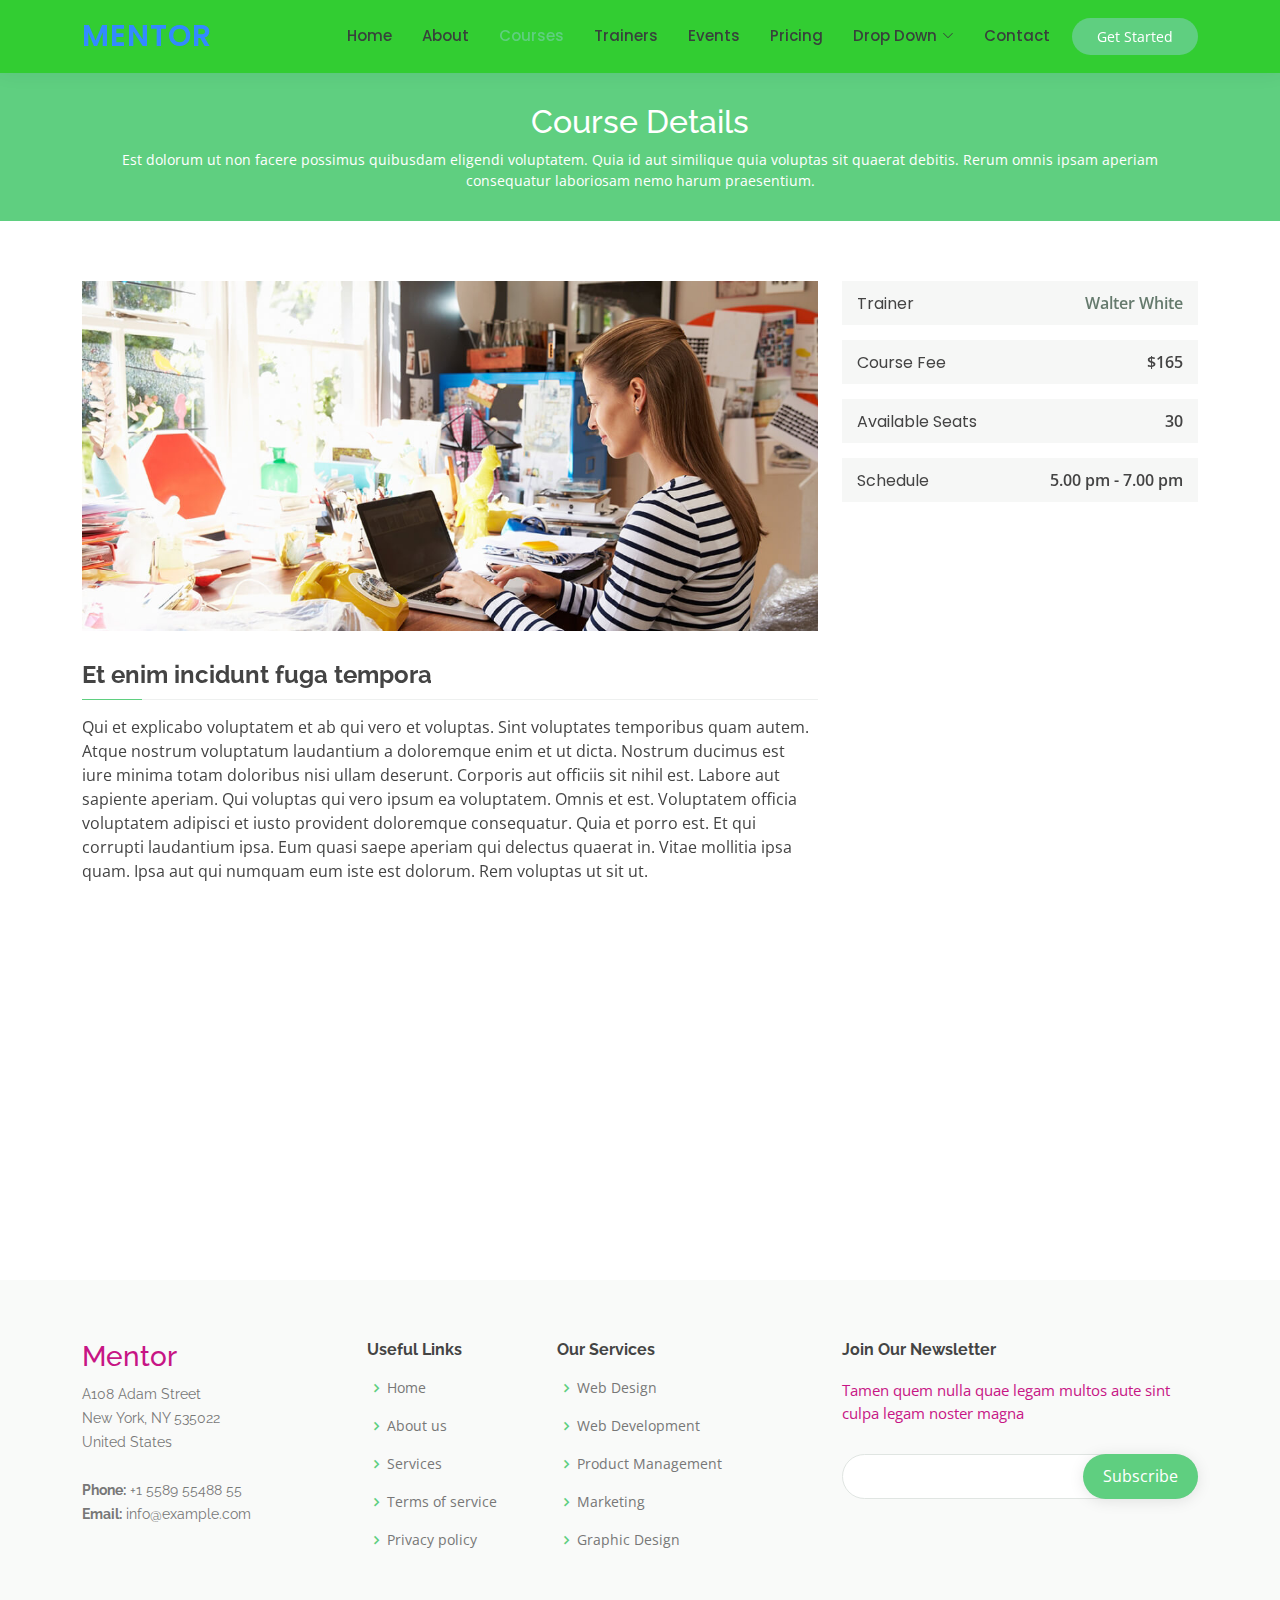
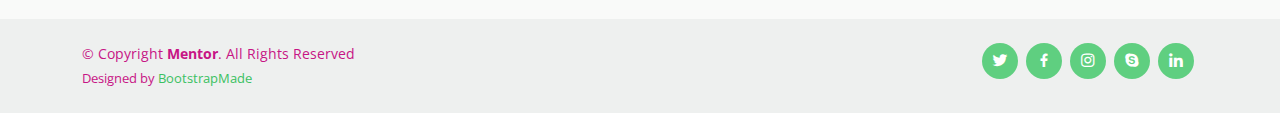
<file: course-details.html>
<!DOCTYPE html>
<html lang="en">

<head>
  <meta charset="utf-8">
  <meta content="width=device-width, initial-scale=1.0" name="viewport">

  <title>Course Details - Mentor Bootstrap Template</title>
  <meta content="" name="description">
  <meta content="" name="keywords">

  <!-- Favicons -->
  <link href="assets/img/favicon.png" rel="icon">
  <link href="assets/img/apple-touch-icon.png" rel="apple-touch-icon">

  <!-- Google Fonts -->
  <link href="https://fonts.googleapis.com/css?family=Open+Sans:300,300i,400,400i,600,600i,700,700i|Raleway:300,300i,400,400i,500,500i,600,600i,700,700i|Poppins:300,300i,400,400i,500,500i,600,600i,700,700i" rel="stylesheet">

  <!-- Vendor CSS Files -->
  <link href="assets/vendor/animate.css/animate.min.css" rel="stylesheet">
  <link href="assets/vendor/aos/aos.css" rel="stylesheet">
  <link href="assets/vendor/bootstrap/css/bootstrap.min.css" rel="stylesheet">
  <link href="assets/vendor/bootstrap-icons/bootstrap-icons.css" rel="stylesheet">
  <link href="assets/vendor/boxicons/css/boxicons.min.css" rel="stylesheet">
  <link href="assets/vendor/remixicon/remixicon.css" rel="stylesheet">
  <link href="assets/vendor/swiper/swiper-bundle.min.css" rel="stylesheet">

  <!-- Template Main CSS File -->
  <link href="assets/css/style.css" rel="stylesheet">

  <!-- =======================================================
  * Template Name: Mentor - v4.5.0
  * Template URL: https://bootstrapmade.com/mentor-free-education-bootstrap-theme/
  * Author: BootstrapMade.com
  * License: https://bootstrapmade.com/license/
  ======================================================== -->
</head>

<body>

  <!-- ======= Header ======= -->
  <header id="header" class="fixed-top">
    <div class="container d-flex align-items-center">

      <h1 class="logo me-auto"><a href="index.html">Mentor</a></h1>
      <!-- Uncomment below if you prefer to use an image logo -->
      <!-- <a href="index.html" class="logo me-auto"><img src="assets/img/logo.png" alt="" class="img-fluid"></a>-->

      <nav id="navbar" class="navbar order-last order-lg-0">
        <ul>
          <li><a href="index.html">Home</a></li>
          <li><a href="about.html">About</a></li>
          <li><a class="active" href="courses.html">Courses</a></li>
          <li><a href="trainers.html">Trainers</a></li>
          <li><a href="events.html">Events</a></li>
          <li><a href="pricing.html">Pricing</a></li>

          <li class="dropdown"><a href="#"><span>Drop Down</span> <i class="bi bi-chevron-down"></i></a>
            <ul>
              <li><a href="#">Drop Down 1</a></li>
              <li class="dropdown"><a href="#"><span>Deep Drop Down</span> <i class="bi bi-chevron-right"></i></a>
                <ul>
                  <li><a href="#">Deep Drop Down 1</a></li>
                  <li><a href="#">Deep Drop Down 2</a></li>
                  <li><a href="#">Deep Drop Down 3</a></li>
                  <li><a href="#">Deep Drop Down 4</a></li>
                  <li><a href="#">Deep Drop Down 5</a></li>
                </ul>
              </li>
              <li><a href="#">Drop Down 2</a></li>
              <li><a href="#">Drop Down 3</a></li>
              <li><a href="#">Drop Down 4</a></li>
            </ul>
          </li>
          <li><a href="contact.html">Contact</a></li>
        </ul>
        <i class="bi bi-list mobile-nav-toggle"></i>
      </nav><!-- .navbar -->

      <a href="courses.html" class="get-started-btn">Get Started</a>

    </div>
  </header><!-- End Header -->

  <main id="main">

    <!-- ======= Breadcrumbs ======= -->
    <div class="breadcrumbs" data-aos="fade-in">
      <div class="container">
        <h2>Course Details</h2>
        <p>Est dolorum ut non facere possimus quibusdam eligendi voluptatem. Quia id aut similique quia voluptas sit quaerat debitis. Rerum omnis ipsam aperiam consequatur laboriosam nemo harum praesentium. </p>
      </div>
    </div><!-- End Breadcrumbs -->

    <!-- ======= Cource Details Section ======= -->
    <section id="course-details" class="course-details">
      <div class="container" data-aos="fade-up">

        <div class="row">
          <div class="col-lg-8">
            <img src="assets/img/course-details.jpg" class="img-fluid" alt="">
            <h3>Et enim incidunt fuga tempora</h3>
            <p>
              Qui et explicabo voluptatem et ab qui vero et voluptas. Sint voluptates temporibus quam autem. Atque nostrum voluptatum laudantium a doloremque enim et ut dicta. Nostrum ducimus est iure minima totam doloribus nisi ullam deserunt. Corporis aut officiis sit nihil est. Labore aut sapiente aperiam.
              Qui voluptas qui vero ipsum ea voluptatem. Omnis et est. Voluptatem officia voluptatem adipisci et iusto provident doloremque consequatur. Quia et porro est. Et qui corrupti laudantium ipsa.
              Eum quasi saepe aperiam qui delectus quaerat in. Vitae mollitia ipsa quam. Ipsa aut qui numquam eum iste est dolorum. Rem voluptas ut sit ut.
            </p>
          </div>
          <div class="col-lg-4">

            <div class="course-info d-flex justify-content-between align-items-center">
              <h5>Trainer</h5>
              <p><a href="#">Walter White</a></p>
            </div>

            <div class="course-info d-flex justify-content-between align-items-center">
              <h5>Course Fee</h5>
              <p>$165</p>
            </div>

            <div class="course-info d-flex justify-content-between align-items-center">
              <h5>Available Seats</h5>
              <p>30</p>
            </div>

            <div class="course-info d-flex justify-content-between align-items-center">
              <h5>Schedule</h5>
              <p>5.00 pm - 7.00 pm</p>
            </div>

          </div>
        </div>

      </div>
    </section><!-- End Cource Details Section -->

    <!-- ======= Cource Details Tabs Section ======= -->
    <section id="cource-details-tabs" class="cource-details-tabs">
      <div class="container" data-aos="fade-up">

        <div class="row">
          <div class="col-lg-3">
            <ul class="nav nav-tabs flex-column">
              <li class="nav-item">
                <a class="nav-link active show" data-toggle="tab" href="#tab-1">Modi sit est</a>
              </li>
              <li class="nav-item">
                <a class="nav-link" data-toggle="tab" href="#tab-2">Unde praesentium sed</a>
              </li>
              <li class="nav-item">
                <a class="nav-link" data-toggle="tab" href="#tab-3">Pariatur explicabo vel</a>
              </li>
              <li class="nav-item">
                <a class="nav-link" data-toggle="tab" href="#tab-4">Nostrum qui quasi</a>
              </li>
              <li class="nav-item">
                <a class="nav-link" data-toggle="tab" href="#tab-5">Iusto ut expedita aut</a>
              </li>
            </ul>
          </div>
          <div class="col-lg-9 mt-4 mt-lg-0">
            <div class="tab-content">
              <div class="tab-pane active show" id="tab-1">
                <div class="row">
                  <div class="col-lg-8 details order-2 order-lg-1">
                    <h3>Architecto ut aperiam autem id</h3>
                    <p class="fst-italic">Qui laudantium consequatur laborum sit qui ad sapiente dila parde sonata raqer a videna mareta paulona marka</p>
                    <p>Et nobis maiores eius. Voluptatibus ut enim blanditiis atque harum sint. Laborum eos ipsum ipsa odit magni. Incidunt hic ut molestiae aut qui. Est repellat minima eveniet eius et quis magni nihil. Consequatur dolorem quaerat quos qui similique accusamus nostrum rem vero</p>
                  </div>
                  <div class="col-lg-4 text-center order-1 order-lg-2">
                    <img src="assets/img/course-details-tab-1.png" alt="" class="img-fluid">
                  </div>
                </div>
              </div>
              <div class="tab-pane" id="tab-2">
                <div class="row">
                  <div class="col-lg-8 details order-2 order-lg-1">
                    <h3>Et blanditiis nemo veritatis excepturi</h3>
                    <p class="fst-italic">Qui laudantium consequatur laborum sit qui ad sapiente dila parde sonata raqer a videna mareta paulona marka</p>
                    <p>Ea ipsum voluptatem consequatur quis est. Illum error ullam omnis quia et reiciendis sunt sunt est. Non aliquid repellendus itaque accusamus eius et velit ipsa voluptates. Optio nesciunt eaque beatae accusamus lerode pakto madirna desera vafle de nideran pal</p>
                  </div>
                  <div class="col-lg-4 text-center order-1 order-lg-2">
                    <img src="assets/img/course-details-tab-2.png" alt="" class="img-fluid">
                  </div>
                </div>
              </div>
              <div class="tab-pane" id="tab-3">
                <div class="row">
                  <div class="col-lg-8 details order-2 order-lg-1">
                    <h3>Impedit facilis occaecati odio neque aperiam sit</h3>
                    <p class="fst-italic">Eos voluptatibus quo. Odio similique illum id quidem non enim fuga. Qui natus non sunt dicta dolor et. In asperiores velit quaerat perferendis aut</p>
                    <p>Iure officiis odit rerum. Harum sequi eum illum corrupti culpa veritatis quisquam. Neque necessitatibus illo rerum eum ut. Commodi ipsam minima molestiae sed laboriosam a iste odio. Earum odit nesciunt fugiat sit ullam. Soluta et harum voluptatem optio quae</p>
                  </div>
                  <div class="col-lg-4 text-center order-1 order-lg-2">
                    <img src="assets/img/course-details-tab-3.png" alt="" class="img-fluid">
                  </div>
                </div>
              </div>
              <div class="tab-pane" id="tab-4">
                <div class="row">
                  <div class="col-lg-8 details order-2 order-lg-1">
                    <h3>Fuga dolores inventore laboriosam ut est accusamus laboriosam dolore</h3>
                    <p class="fst-italic">Totam aperiam accusamus. Repellat consequuntur iure voluptas iure porro quis delectus</p>
                    <p>Eaque consequuntur consequuntur libero expedita in voluptas. Nostrum ipsam necessitatibus aliquam fugiat debitis quis velit. Eum ex maxime error in consequatur corporis atque. Eligendi asperiores sed qui veritatis aperiam quia a laborum inventore</p>
                  </div>
                  <div class="col-lg-4 text-center order-1 order-lg-2">
                    <img src="assets/img/course-details-tab-4.png" alt="" class="img-fluid">
                  </div>
                </div>
              </div>
              <div class="tab-pane" id="tab-5">
                <div class="row">
                  <div class="col-lg-8 details order-2 order-lg-1">
                    <h3>Est eveniet ipsam sindera pad rone matrelat sando reda</h3>
                    <p class="fst-italic">Omnis blanditiis saepe eos autem qui sunt debitis porro quia.</p>
                    <p>Exercitationem nostrum omnis. Ut reiciendis repudiandae minus. Omnis recusandae ut non quam ut quod eius qui. Ipsum quia odit vero atque qui quibusdam amet. Occaecati sed est sint aut vitae molestiae voluptate vel</p>
                  </div>
                  <div class="col-lg-4 text-center order-1 order-lg-2">
                    <img src="assets/img/course-details-tab-5.png" alt="" class="img-fluid">
                  </div>
                </div>
              </div>
            </div>
          </div>
        </div>

      </div>
    </section><!-- End Cource Details Tabs Section -->

  </main><!-- End #main -->

  <!-- ======= Footer ======= -->
  <footer id="footer">

    <div class="footer-top">
      <div class="container">
        <div class="row">

          <div class="col-lg-3 col-md-6 footer-contact">
            <h3>Mentor</h3>
            <p>
              A108 Adam Street <br>
              New York, NY 535022<br>
              United States <br><br>
              <strong>Phone:</strong> +1 5589 55488 55<br>
              <strong>Email:</strong> info@example.com<br>
            </p>
          </div>

          <div class="col-lg-2 col-md-6 footer-links">
            <h4>Useful Links</h4>
            <ul>
              <li><i class="bx bx-chevron-right"></i> <a href="#">Home</a></li>
              <li><i class="bx bx-chevron-right"></i> <a href="#">About us</a></li>
              <li><i class="bx bx-chevron-right"></i> <a href="#">Services</a></li>
              <li><i class="bx bx-chevron-right"></i> <a href="#">Terms of service</a></li>
              <li><i class="bx bx-chevron-right"></i> <a href="#">Privacy policy</a></li>
            </ul>
          </div>

          <div class="col-lg-3 col-md-6 footer-links">
            <h4>Our Services</h4>
            <ul>
              <li><i class="bx bx-chevron-right"></i> <a href="#">Web Design</a></li>
              <li><i class="bx bx-chevron-right"></i> <a href="#">Web Development</a></li>
              <li><i class="bx bx-chevron-right"></i> <a href="#">Product Management</a></li>
              <li><i class="bx bx-chevron-right"></i> <a href="#">Marketing</a></li>
              <li><i class="bx bx-chevron-right"></i> <a href="#">Graphic Design</a></li>
            </ul>
          </div>

          <div class="col-lg-4 col-md-6 footer-newsletter">
            <h4>Join Our Newsletter</h4>
            <p>Tamen quem nulla quae legam multos aute sint culpa legam noster magna</p>
            <form action="" method="post">
              <input type="email" name="email"><input type="submit" value="Subscribe">
            </form>
          </div>

        </div>
      </div>
    </div>

    <div class="container d-md-flex py-4">

      <div class="me-md-auto text-center text-md-start">
        <div class="copyright">
          &copy; Copyright <strong><span>Mentor</span></strong>. All Rights Reserved
        </div>
        <div class="credits">
          <!-- All the links in the footer should remain intact. -->
          <!-- You can delete the links only if you purchased the pro version. -->
          <!-- Licensing information: https://bootstrapmade.com/license/ -->
          <!-- Purchase the pro version with working PHP/AJAX contact form: https://bootstrapmade.com/mentor-free-education-bootstrap-theme/ -->
          Designed by <a href="https://bootstrapmade.com/">BootstrapMade</a>
        </div>
      </div>
      <div class="social-links text-center text-md-right pt-3 pt-md-0">
        <a href="#" class="twitter"><i class="bx bxl-twitter"></i></a>
        <a href="#" class="facebook"><i class="bx bxl-facebook"></i></a>
        <a href="#" class="instagram"><i class="bx bxl-instagram"></i></a>
        <a href="#" class="google-plus"><i class="bx bxl-skype"></i></a>
        <a href="#" class="linkedin"><i class="bx bxl-linkedin"></i></a>
      </div>
    </div>
  </footer><!-- End Footer -->

  <div id="preloader"></div>
  <a href="#" class="back-to-top d-flex align-items-center justify-content-center"><i class="bi bi-arrow-up-short"></i></a>

  <!-- Vendor JS Files -->
  <script src="assets/vendor/aos/aos.js"></script>
  <script src="assets/vendor/bootstrap/js/bootstrap.bundle.min.js"></script>
  <script src="assets/vendor/php-email-form/validate.js"></script>
  <script src="assets/vendor/purecounter/purecounter.js"></script>
  <script src="assets/vendor/swiper/swiper-bundle.min.js"></script>

  <!-- Template Main JS File -->
  <script src="assets/js/main.js"></script>

</body>

</html>
</file>
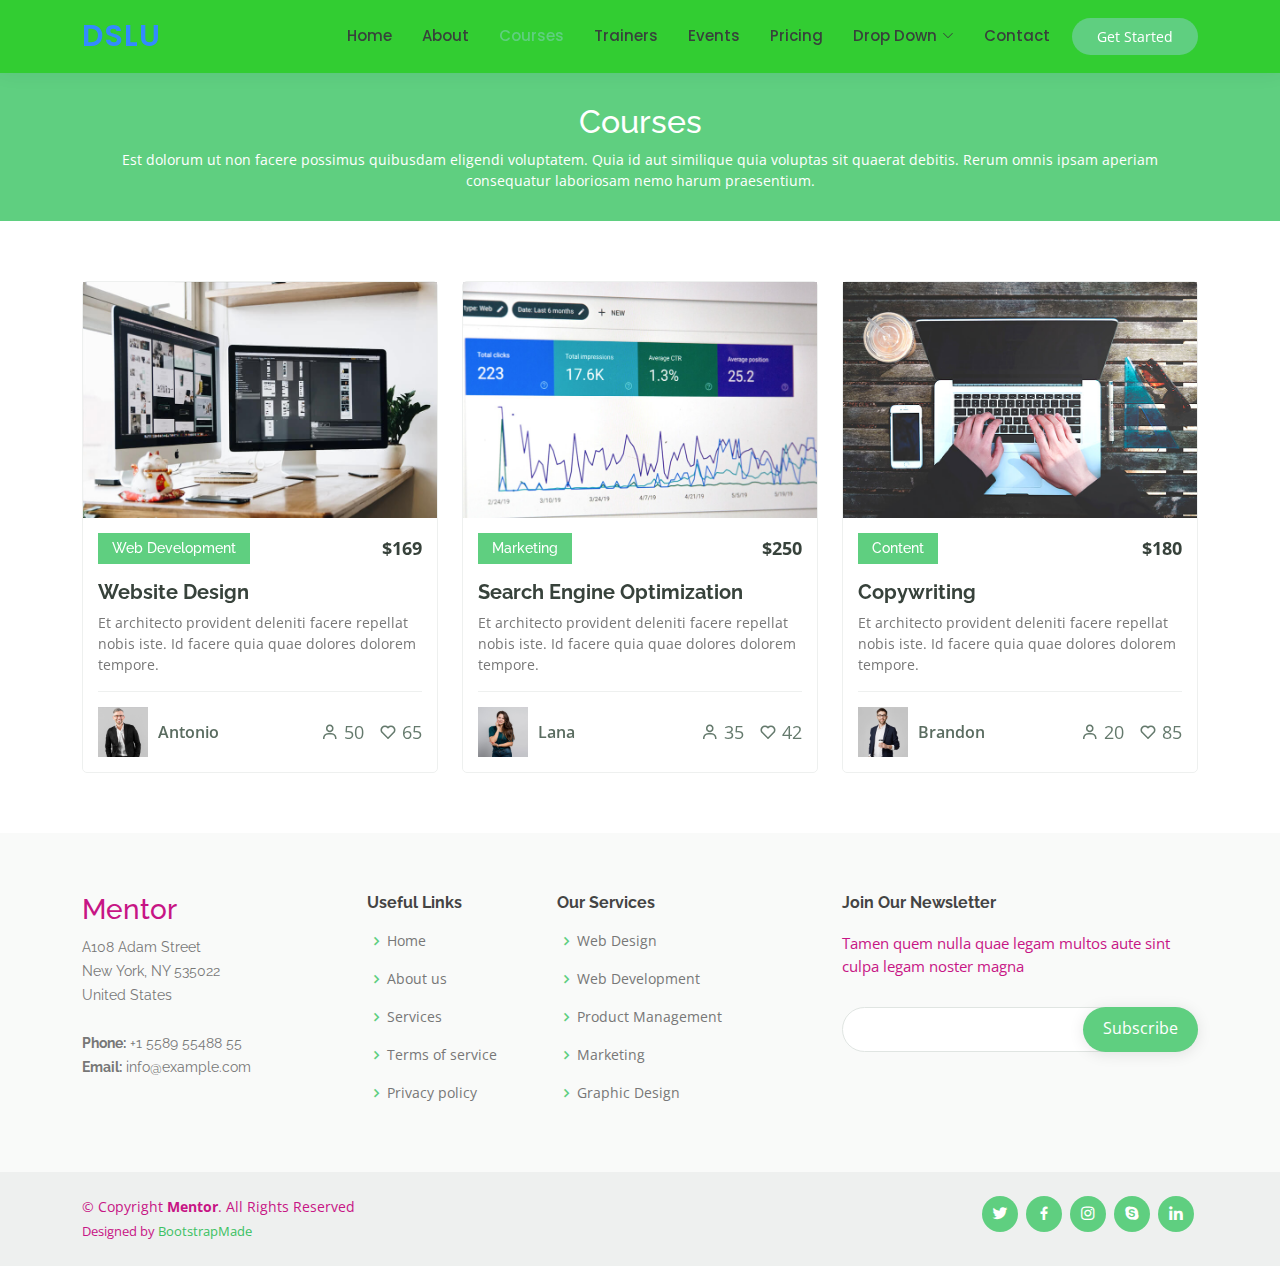
<file: courses.html>
<!DOCTYPE html>
<html lang="en">

<head>
  <meta charset="utf-8">
  <meta content="width=device-width, initial-scale=1.0" name="viewport">

  <title>Courses - Mentor Bootstrap Template</title>
  <meta content="" name="description">
  <meta content="" name="keywords">

  <!-- Favicons -->
  <link href="assets/img/favicon.png" rel="icon">
  <link href="assets/img/apple-touch-icon.png" rel="apple-touch-icon">

  <!-- Google Fonts -->
  <link href="https://fonts.googleapis.com/css?family=Open+Sans:300,300i,400,400i,600,600i,700,700i|Raleway:300,300i,400,400i,500,500i,600,600i,700,700i|Poppins:300,300i,400,400i,500,500i,600,600i,700,700i" rel="stylesheet">

  <!-- Vendor CSS Files -->
  <link href="assets/vendor/animate.css/animate.min.css" rel="stylesheet">
  <link href="assets/vendor/aos/aos.css" rel="stylesheet">
  <link href="assets/vendor/bootstrap/css/bootstrap.min.css" rel="stylesheet">
  <link href="assets/vendor/bootstrap-icons/bootstrap-icons.css" rel="stylesheet">
  <link href="assets/vendor/boxicons/css/boxicons.min.css" rel="stylesheet">
  <link href="assets/vendor/remixicon/remixicon.css" rel="stylesheet">
  <link href="assets/vendor/swiper/swiper-bundle.min.css" rel="stylesheet">

  <!-- Template Main CSS File -->
  <link href="assets/css/style.css" rel="stylesheet">

  <!-- =======================================================
  * Template Name: Mentor - v4.5.0
  * Template URL: https://bootstrapmade.com/mentor-free-education-bootstrap-theme/
  * Author: BootstrapMade.com
  * License: https://bootstrapmade.com/license/
  ======================================================== -->
</head>

<body>

  <!-- ======= Header ======= -->
  <header id="header" class="fixed-top">
    <div class="container d-flex align-items-center">

      <h1 class="logo me-auto"><a href="index.html">DSLU</a></h1>
      <!-- Uncomment below if you prefer to use an image logo -->
      <!-- <a href="index.html" class="logo me-auto"><img src="assets/img/logo.png" alt="" class="img-fluid"></a>-->

      <nav id="navbar" class="navbar order-last order-lg-0">
        <ul>
          <li><a href="index.html">Home</a></li>
          <li><a href="about.html">About</a></li>
          <li><a class="active" href="courses.html">Courses</a></li>
          <li><a href="trainers.html">Trainers</a></li>
          <li><a href="events.html">Events</a></li>
          <li><a href="pricing.html">Pricing</a></li>

          <li class="dropdown"><a href="#"><span>Drop Down</span> <i class="bi bi-chevron-down"></i></a>
            <ul>
              <li><a href="#">Drop Down 1</a></li>
              <li class="dropdown"><a href="#"><span>Deep Drop Down</span> <i class="bi bi-chevron-right"></i></a>
                <ul>
                  <li><a href="#">Deep Drop Down 1</a></li>
                  <li><a href="#">Deep Drop Down 2</a></li>
                  <li><a href="#">Deep Drop Down 3</a></li>
                  <li><a href="#">Deep Drop Down 4</a></li>
                  <li><a href="#">Deep Drop Down 5</a></li>
                </ul>
              </li>
              <li><a href="#">Drop Down 2</a></li>
              <li><a href="#">Drop Down 3</a></li>
              <li><a href="#">Drop Down 4</a></li>
            </ul>
          </li>
          <li><a href="contact.html">Contact</a></li>
        </ul>
        <i class="bi bi-list mobile-nav-toggle"></i>
      </nav><!-- .navbar -->

      <a href="courses.html" class="get-started-btn">Get Started</a>

    </div>
  </header><!-- End Header -->

  <main id="main" data-aos="fade-in">

    <!-- ======= Breadcrumbs ======= -->
    <div class="breadcrumbs">
      <div class="container">
        <h2>Courses</h2>
        <p>Est dolorum ut non facere possimus quibusdam eligendi voluptatem. Quia id aut similique quia voluptas sit quaerat debitis. Rerum omnis ipsam aperiam consequatur laboriosam nemo harum praesentium. </p>
      </div>
    </div><!-- End Breadcrumbs -->

    <!-- ======= Courses Section ======= -->
    <section id="courses" class="courses">
      <div class="container" data-aos="fade-up">

        <div class="row" data-aos="zoom-in" data-aos-delay="100">

          <div class="col-lg-4 col-md-6 d-flex align-items-stretch">
            <div class="course-item">
              <img src="assets/img/course-1.jpg" class="img-fluid" alt="...">
              <div class="course-content">
                <div class="d-flex justify-content-between align-items-center mb-3">
                  <h4>Web Development</h4>
                  <p class="price">$169</p>
                </div>

                <h3><a href="course-details.html">Website Design</a></h3>
                <p>Et architecto provident deleniti facere repellat nobis iste. Id facere quia quae dolores dolorem tempore.</p>
                <div class="trainer d-flex justify-content-between align-items-center">
                  <div class="trainer-profile d-flex align-items-center">
                    <img src="assets/img/trainers/trainer-1.jpg" class="img-fluid" alt="">
                    <span>Antonio</span>
                  </div>
                  <div class="trainer-rank d-flex align-items-center">
                    <i class="bx bx-user"></i>&nbsp;50
                    &nbsp;&nbsp;
                    <i class="bx bx-heart"></i>&nbsp;65
                  </div>
                </div>
              </div>
            </div>
          </div> <!-- End Course Item-->

          <div class="col-lg-4 col-md-6 d-flex align-items-stretch mt-4 mt-md-0">
            <div class="course-item">
              <img src="assets/img/course-2.jpg" class="img-fluid" alt="...">
              <div class="course-content">
                <div class="d-flex justify-content-between align-items-center mb-3">
                  <h4>Marketing</h4>
                  <p class="price">$250</p>
                </div>

                <h3><a href="course-details.html">Search Engine Optimization</a></h3>
                <p>Et architecto provident deleniti facere repellat nobis iste. Id facere quia quae dolores dolorem tempore.</p>
                <div class="trainer d-flex justify-content-between align-items-center">
                  <div class="trainer-profile d-flex align-items-center">
                    <img src="assets/img/trainers/trainer-2.jpg" class="img-fluid" alt="">
                    <span>Lana</span>
                  </div>
                  <div class="trainer-rank d-flex align-items-center">
                    <i class="bx bx-user"></i>&nbsp;35
                    &nbsp;&nbsp;
                    <i class="bx bx-heart"></i>&nbsp;42
                  </div>
                </div>
              </div>
            </div>
          </div> <!-- End Course Item-->

          <div class="col-lg-4 col-md-6 d-flex align-items-stretch mt-4 mt-lg-0">
            <div class="course-item">
              <img src="assets/img/course-3.jpg" class="img-fluid" alt="...">
              <div class="course-content">
                <div class="d-flex justify-content-between align-items-center mb-3">
                  <h4>Content</h4>
                  <p class="price">$180</p>
                </div>

                <h3><a href="course-details.html">Copywriting</a></h3>
                <p>Et architecto provident deleniti facere repellat nobis iste. Id facere quia quae dolores dolorem tempore.</p>
                <div class="trainer d-flex justify-content-between align-items-center">
                  <div class="trainer-profile d-flex align-items-center">
                    <img src="assets/img/trainers/trainer-3.jpg" class="img-fluid" alt="">
                    <span>Brandon</span>
                  </div>
                  <div class="trainer-rank d-flex align-items-center">
                    <i class="bx bx-user"></i>&nbsp;20
                    &nbsp;&nbsp;
                    <i class="bx bx-heart"></i>&nbsp;85
                  </div>
                </div>
              </div>
            </div>
          </div> <!-- End Course Item-->

        </div>

      </div>
    </section><!-- End Courses Section -->

  </main><!-- End #main -->

  <!-- ======= Footer ======= -->
  <footer id="footer">

    <div class="footer-top">
      <div class="container">
        <div class="row">

          <div class="col-lg-3 col-md-6 footer-contact">
            <h3>Mentor</h3>
            <p>
              A108 Adam Street <br>
              New York, NY 535022<br>
              United States <br><br>
              <strong>Phone:</strong> +1 5589 55488 55<br>
              <strong>Email:</strong> info@example.com<br>
            </p>
          </div>

          <div class="col-lg-2 col-md-6 footer-links">
            <h4>Useful Links</h4>
            <ul>
              <li><i class="bx bx-chevron-right"></i> <a href="#">Home</a></li>
              <li><i class="bx bx-chevron-right"></i> <a href="#">About us</a></li>
              <li><i class="bx bx-chevron-right"></i> <a href="#">Services</a></li>
              <li><i class="bx bx-chevron-right"></i> <a href="#">Terms of service</a></li>
              <li><i class="bx bx-chevron-right"></i> <a href="#">Privacy policy</a></li>
            </ul>
          </div>

          <div class="col-lg-3 col-md-6 footer-links">
            <h4>Our Services</h4>
            <ul>
              <li><i class="bx bx-chevron-right"></i> <a href="#">Web Design</a></li>
              <li><i class="bx bx-chevron-right"></i> <a href="#">Web Development</a></li>
              <li><i class="bx bx-chevron-right"></i> <a href="#">Product Management</a></li>
              <li><i class="bx bx-chevron-right"></i> <a href="#">Marketing</a></li>
              <li><i class="bx bx-chevron-right"></i> <a href="#">Graphic Design</a></li>
            </ul>
          </div>

          <div class="col-lg-4 col-md-6 footer-newsletter">
            <h4>Join Our Newsletter</h4>
            <p>Tamen quem nulla quae legam multos aute sint culpa legam noster magna</p>
            <form action="" method="post">
              <input type="email" name="email"><input type="submit" value="Subscribe">
            </form>
          </div>

        </div>
      </div>
    </div>

    <div class="container d-md-flex py-4">

      <div class="me-md-auto text-center text-md-start">
        <div class="copyright">
          &copy; Copyright <strong><span>Mentor</span></strong>. All Rights Reserved
        </div>
        <div class="credits">
          <!-- All the links in the footer should remain intact. -->
          <!-- You can delete the links only if you purchased the pro version. -->
          <!-- Licensing information: https://bootstrapmade.com/license/ -->
          <!-- Purchase the pro version with working PHP/AJAX contact form: https://bootstrapmade.com/mentor-free-education-bootstrap-theme/ -->
          Designed by <a href="https://bootstrapmade.com/">BootstrapMade</a>
        </div>
      </div>
      <div class="social-links text-center text-md-right pt-3 pt-md-0">
        <a href="#" class="twitter"><i class="bx bxl-twitter"></i></a>
        <a href="#" class="facebook"><i class="bx bxl-facebook"></i></a>
        <a href="#" class="instagram"><i class="bx bxl-instagram"></i></a>
        <a href="#" class="google-plus"><i class="bx bxl-skype"></i></a>
        <a href="#" class="linkedin"><i class="bx bxl-linkedin"></i></a>
      </div>
    </div>
  </footer><!-- End Footer -->

  <div id="preloader"></div>
  <a href="#" class="back-to-top d-flex align-items-center justify-content-center"><i class="bi bi-arrow-up-short"></i></a>

  <!-- Vendor JS Files -->
  <script src="assets/vendor/aos/aos.js"></script>
  <script src="assets/vendor/bootstrap/js/bootstrap.bundle.min.js"></script>
  <script src="assets/vendor/php-email-form/validate.js"></script>
  <script src="assets/vendor/purecounter/purecounter.js"></script>
  <script src="assets/vendor/swiper/swiper-bundle.min.js"></script>

  <!-- Template Main JS File -->
  <script src="assets/js/main.js"></script>

</body>

</html>
</file>
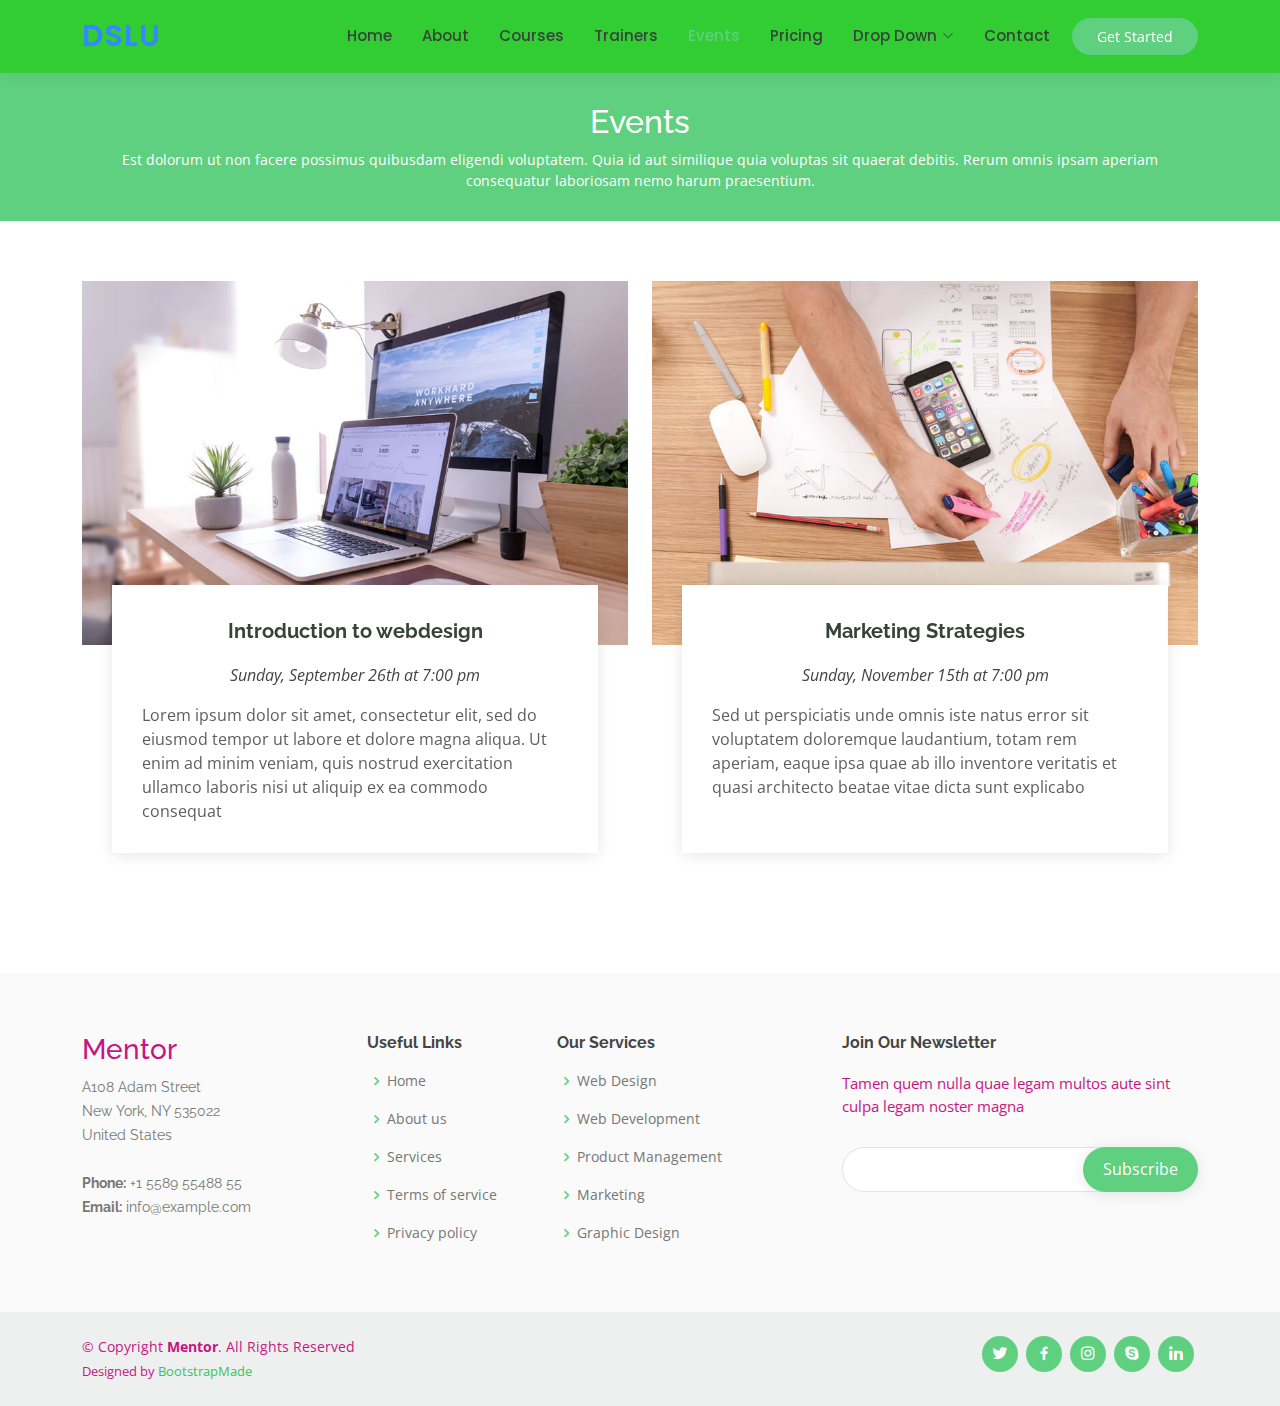
<file: events.html>
<!DOCTYPE html>
<html lang="en">

<head>
  <meta charset="utf-8">
  <meta content="width=device-width, initial-scale=1.0" name="viewport">

  <title>Events - Mentor Bootstrap Template</title>
  <meta content="" name="description">
  <meta content="" name="keywords">

  <!-- Favicons -->
  <link href="assets/img/favicon.png" rel="icon">
  <link href="assets/img/apple-touch-icon.png" rel="apple-touch-icon">

  <!-- Google Fonts -->
  <link href="https://fonts.googleapis.com/css?family=Open+Sans:300,300i,400,400i,600,600i,700,700i|Raleway:300,300i,400,400i,500,500i,600,600i,700,700i|Poppins:300,300i,400,400i,500,500i,600,600i,700,700i" rel="stylesheet">

  <!-- Vendor CSS Files -->
  <link href="assets/vendor/animate.css/animate.min.css" rel="stylesheet">
  <link href="assets/vendor/aos/aos.css" rel="stylesheet">
  <link href="assets/vendor/bootstrap/css/bootstrap.min.css" rel="stylesheet">
  <link href="assets/vendor/bootstrap-icons/bootstrap-icons.css" rel="stylesheet">
  <link href="assets/vendor/boxicons/css/boxicons.min.css" rel="stylesheet">
  <link href="assets/vendor/remixicon/remixicon.css" rel="stylesheet">
  <link href="assets/vendor/swiper/swiper-bundle.min.css" rel="stylesheet">

  <!-- Template Main CSS File -->
  <link href="assets/css/style.css" rel="stylesheet">

  <!-- =======================================================
  * Template Name: Mentor - v4.5.0
  * Template URL: https://bootstrapmade.com/mentor-free-education-bootstrap-theme/
  * Author: BootstrapMade.com
  * License: https://bootstrapmade.com/license/
  ======================================================== -->
</head>

<body>

  <!-- ======= Header ======= -->
  <header id="header" class="fixed-top">
    <div class="container d-flex align-items-center">

      <h1 class="logo me-auto"><a href="index.html">DSLU</a></h1>
      <!-- Uncomment below if you prefer to use an image logo -->
      <!-- <a href="index.html" class="logo me-auto"><img src="assets/img/logo.png" alt="" class="img-fluid"></a>-->

      <nav id="navbar" class="navbar order-last order-lg-0">
        <ul>
          <li><a href="index.html">Home</a></li>
          <li><a href="about.html">About</a></li>
          <li><a href="courses.html">Courses</a></li>
          <li><a href="trainers.html">Trainers</a></li>
          <li><a class="active" href="events.html">Events</a></li>
          <li><a href="pricing.html">Pricing</a></li>

          <li class="dropdown"><a href="#"><span>Drop Down</span> <i class="bi bi-chevron-down"></i></a>
            <ul>
              <li><a href="#">Drop Down 1</a></li>
              <li class="dropdown"><a href="#"><span>Deep Drop Down</span> <i class="bi bi-chevron-right"></i></a>
                <ul>
                  <li><a href="#">Deep Drop Down 1</a></li>
                  <li><a href="#">Deep Drop Down 2</a></li>
                  <li><a href="#">Deep Drop Down 3</a></li>
                  <li><a href="#">Deep Drop Down 4</a></li>
                  <li><a href="#">Deep Drop Down 5</a></li>
                </ul>
              </li>
              <li><a href="#">Drop Down 2</a></li>
              <li><a href="#">Drop Down 3</a></li>
              <li><a href="#">Drop Down 4</a></li>
            </ul>
          </li>
          <li><a href="contact.html">Contact</a></li>
        </ul>
        <i class="bi bi-list mobile-nav-toggle"></i>
      </nav><!-- .navbar -->

      <a href="courses.html" class="get-started-btn">Get Started</a>

    </div>
  </header><!-- End Header -->

  <main id="main">

    <!-- ======= Breadcrumbs ======= -->
    <div class="breadcrumbs" data-aos="fade-in">
      <div class="container">
        <h2>Events</h2>
        <p>Est dolorum ut non facere possimus quibusdam eligendi voluptatem. Quia id aut similique quia voluptas sit quaerat debitis. Rerum omnis ipsam aperiam consequatur laboriosam nemo harum praesentium. </p>
      </div>
    </div><!-- End Breadcrumbs -->

    <!-- ======= Events Section ======= -->
    <section id="events" class="events">
      <div class="container" data-aos="fade-up">

        <div class="row">
          <div class="col-md-6 d-flex align-items-stretch">
            <div class="card">
              <div class="card-img">
                <img src="assets/img/events-1.jpg" alt="...">
              </div>
              <div class="card-body">
                <h5 class="card-title"><a href="">Introduction to webdesign</a></h5>
                <p class="fst-italic text-center">Sunday, September 26th at 7:00 pm</p>
                <p class="card-text">Lorem ipsum dolor sit amet, consectetur elit, sed do eiusmod tempor ut labore et dolore magna aliqua. Ut enim ad minim veniam, quis nostrud exercitation ullamco laboris nisi ut aliquip ex ea commodo consequat</p>
              </div>
            </div>
          </div>
          <div class="col-md-6 d-flex align-items-stretch">
            <div class="card">
              <div class="card-img">
                <img src="assets/img/events-2.jpg" alt="...">
              </div>
              <div class="card-body">
                <h5 class="card-title"><a href="">Marketing Strategies</a></h5>
                <p class="fst-italic text-center">Sunday, November 15th at 7:00 pm</p>
                <p class="card-text">Sed ut perspiciatis unde omnis iste natus error sit voluptatem doloremque laudantium, totam rem aperiam, eaque ipsa quae ab illo inventore veritatis et quasi architecto beatae vitae dicta sunt explicabo</p>
              </div>
            </div>

          </div>
        </div>

      </div>
    </section><!-- End Events Section -->

  </main><!-- End #main -->

  <!-- ======= Footer ======= -->
  <footer id="footer">

    <div class="footer-top">
      <div class="container">
        <div class="row">

          <div class="col-lg-3 col-md-6 footer-contact">
            <h3>Mentor</h3>
            <p>
              A108 Adam Street <br>
              New York, NY 535022<br>
              United States <br><br>
              <strong>Phone:</strong> +1 5589 55488 55<br>
              <strong>Email:</strong> info@example.com<br>
            </p>
          </div>

          <div class="col-lg-2 col-md-6 footer-links">
            <h4>Useful Links</h4>
            <ul>
              <li><i class="bx bx-chevron-right"></i> <a href="#">Home</a></li>
              <li><i class="bx bx-chevron-right"></i> <a href="#">About us</a></li>
              <li><i class="bx bx-chevron-right"></i> <a href="#">Services</a></li>
              <li><i class="bx bx-chevron-right"></i> <a href="#">Terms of service</a></li>
              <li><i class="bx bx-chevron-right"></i> <a href="#">Privacy policy</a></li>
            </ul>
          </div>

          <div class="col-lg-3 col-md-6 footer-links">
            <h4>Our Services</h4>
            <ul>
              <li><i class="bx bx-chevron-right"></i> <a href="#">Web Design</a></li>
              <li><i class="bx bx-chevron-right"></i> <a href="#">Web Development</a></li>
              <li><i class="bx bx-chevron-right"></i> <a href="#">Product Management</a></li>
              <li><i class="bx bx-chevron-right"></i> <a href="#">Marketing</a></li>
              <li><i class="bx bx-chevron-right"></i> <a href="#">Graphic Design</a></li>
            </ul>
          </div>

          <div class="col-lg-4 col-md-6 footer-newsletter">
            <h4>Join Our Newsletter</h4>
            <p>Tamen quem nulla quae legam multos aute sint culpa legam noster magna</p>
            <form action="" method="post">
              <input type="email" name="email"><input type="submit" value="Subscribe">
            </form>
          </div>

        </div>
      </div>
    </div>

    <div class="container d-md-flex py-4">

      <div class="me-md-auto text-center text-md-start">
        <div class="copyright">
          &copy; Copyright <strong><span>Mentor</span></strong>. All Rights Reserved
        </div>
        <div class="credits">
          <!-- All the links in the footer should remain intact. -->
          <!-- You can delete the links only if you purchased the pro version. -->
          <!-- Licensing information: https://bootstrapmade.com/license/ -->
          <!-- Purchase the pro version with working PHP/AJAX contact form: https://bootstrapmade.com/mentor-free-education-bootstrap-theme/ -->
          Designed by <a href="https://bootstrapmade.com/">BootstrapMade</a>
        </div>
      </div>
      <div class="social-links text-center text-md-right pt-3 pt-md-0">
        <a href="#" class="twitter"><i class="bx bxl-twitter"></i></a>
        <a href="#" class="facebook"><i class="bx bxl-facebook"></i></a>
        <a href="#" class="instagram"><i class="bx bxl-instagram"></i></a>
        <a href="#" class="google-plus"><i class="bx bxl-skype"></i></a>
        <a href="#" class="linkedin"><i class="bx bxl-linkedin"></i></a>
      </div>
    </div>
  </footer><!-- End Footer -->

  <div id="preloader"></div>
  <a href="#" class="back-to-top d-flex align-items-center justify-content-center"><i class="bi bi-arrow-up-short"></i></a>

  <!-- Vendor JS Files -->
  <script src="assets/vendor/aos/aos.js"></script>
  <script src="assets/vendor/bootstrap/js/bootstrap.bundle.min.js"></script>
  <script src="assets/vendor/php-email-form/validate.js"></script>
  <script src="assets/vendor/purecounter/purecounter.js"></script>
  <script src="assets/vendor/swiper/swiper-bundle.min.js"></script>

  <!-- Template Main JS File -->
  <script src="assets/js/main.js"></script>

</body>

</html>
</file>
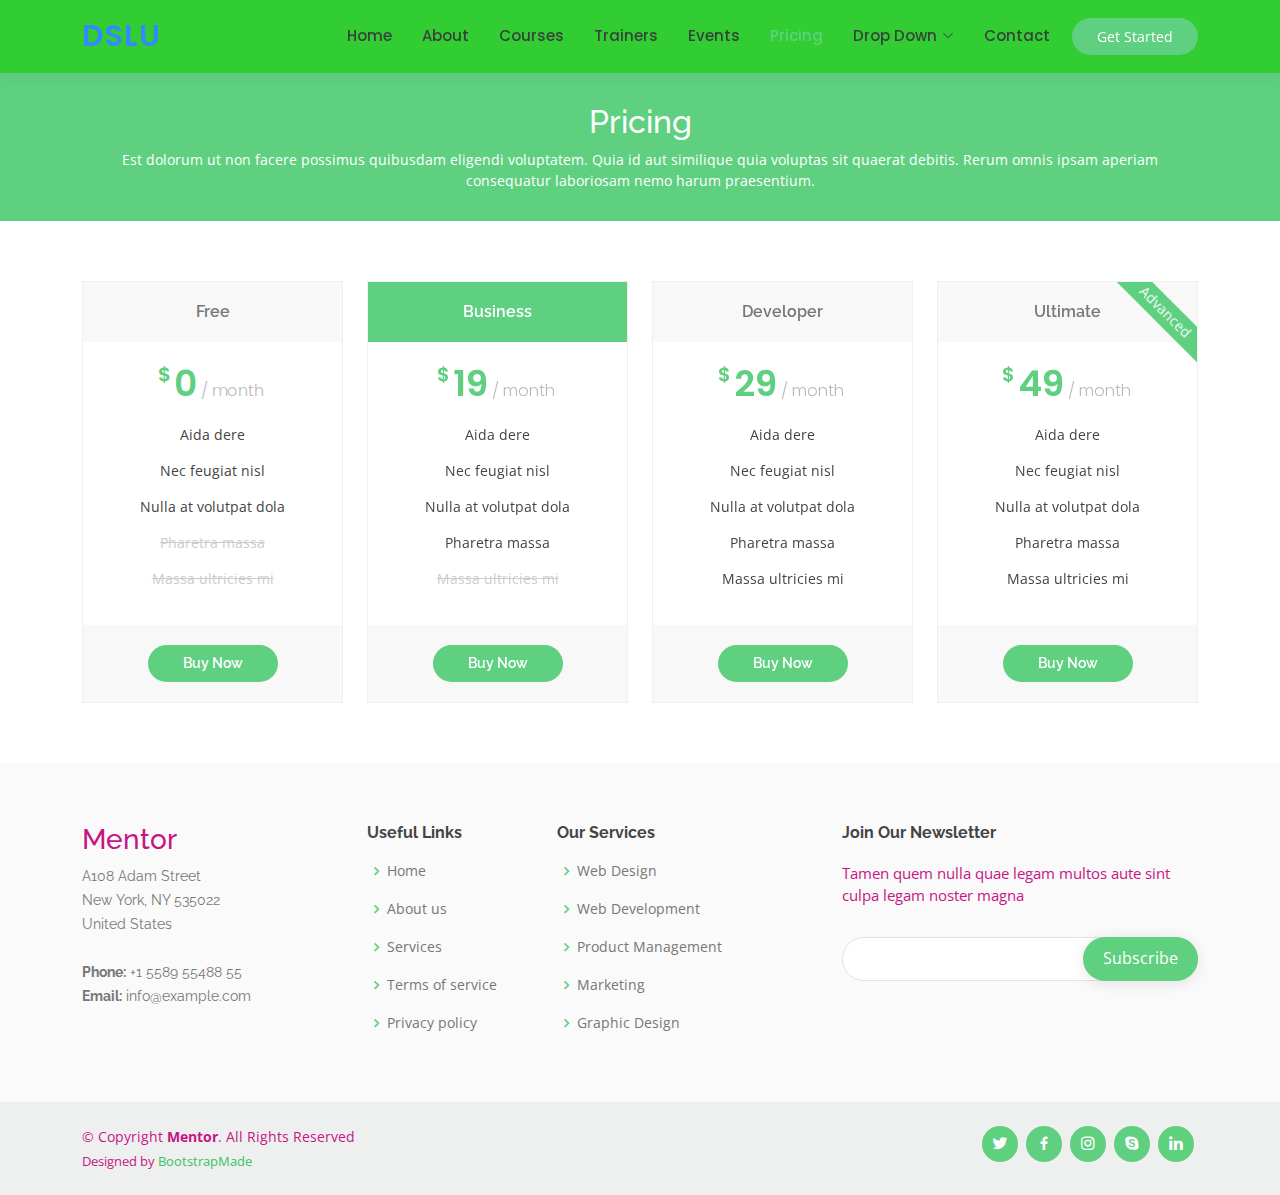
<file: pricing.html>
<!DOCTYPE html>
<html lang="en">

<head>
  <meta charset="utf-8">
  <meta content="width=device-width, initial-scale=1.0" name="viewport">

  <title>Pricing - Mentor Bootstrap Template</title>
  <meta content="" name="description">
  <meta content="" name="keywords">

  <!-- Favicons -->
  <link href="assets/img/favicon.png" rel="icon">
  <link href="assets/img/apple-touch-icon.png" rel="apple-touch-icon">

  <!-- Google Fonts -->
  <link href="https://fonts.googleapis.com/css?family=Open+Sans:300,300i,400,400i,600,600i,700,700i|Raleway:300,300i,400,400i,500,500i,600,600i,700,700i|Poppins:300,300i,400,400i,500,500i,600,600i,700,700i" rel="stylesheet">

  <!-- Vendor CSS Files -->
  <link href="assets/vendor/animate.css/animate.min.css" rel="stylesheet">
  <link href="assets/vendor/aos/aos.css" rel="stylesheet">
  <link href="assets/vendor/bootstrap/css/bootstrap.min.css" rel="stylesheet">
  <link href="assets/vendor/bootstrap-icons/bootstrap-icons.css" rel="stylesheet">
  <link href="assets/vendor/boxicons/css/boxicons.min.css" rel="stylesheet">
  <link href="assets/vendor/remixicon/remixicon.css" rel="stylesheet">
  <link href="assets/vendor/swiper/swiper-bundle.min.css" rel="stylesheet">

  <!-- Template Main CSS File -->
  <link href="assets/css/style.css" rel="stylesheet">

  <!-- =======================================================
  * Template Name: Mentor - v4.5.0
  * Template URL: https://bootstrapmade.com/mentor-free-education-bootstrap-theme/
  * Author: BootstrapMade.com
  * License: https://bootstrapmade.com/license/
  ======================================================== -->
</head>

<body>

  <!-- ======= Header ======= -->
  <header id="header" class="fixed-top">
    <div class="container d-flex align-items-center">

      <h1 class="logo me-auto"><a href="index.html">DSLU</a></h1>
      <!-- Uncomment below if you prefer to use an image logo -->
      <!-- <a href="index.html" class="logo me-auto"><img src="assets/img/logo.png" alt="" class="img-fluid"></a>-->

      <nav id="navbar" class="navbar order-last order-lg-0">
        <ul>
          <li><a href="index.html">Home</a></li>
          <li><a href="about.html">About</a></li>
          <li><a href="courses.html">Courses</a></li>
          <li><a href="trainers.html">Trainers</a></li>
          <li><a href="events.html">Events</a></li>
          <li><a class="active" href="pricing.html">Pricing</a></li>

          <li class="dropdown"><a href="#"><span>Drop Down</span> <i class="bi bi-chevron-down"></i></a>
            <ul>
              <li><a href="#">Drop Down 1</a></li>
              <li class="dropdown"><a href="#"><span>Deep Drop Down</span> <i class="bi bi-chevron-right"></i></a>
                <ul>
                  <li><a href="#">Deep Drop Down 1</a></li>
                  <li><a href="#">Deep Drop Down 2</a></li>
                  <li><a href="#">Deep Drop Down 3</a></li>
                  <li><a href="#">Deep Drop Down 4</a></li>
                  <li><a href="#">Deep Drop Down 5</a></li>
                </ul>
              </li>
              <li><a href="#">Drop Down 2</a></li>
              <li><a href="#">Drop Down 3</a></li>
              <li><a href="#">Drop Down 4</a></li>
            </ul>
          </li>
          <li><a href="contact.html">Contact</a></li>
        </ul>
        <i class="bi bi-list mobile-nav-toggle"></i>
      </nav><!-- .navbar -->

      <a href="courses.html" class="get-started-btn">Get Started</a>

    </div>
  </header><!-- End Header -->

  <main id="main">
    <!-- ======= Breadcrumbs ======= -->
    <div class="breadcrumbs" data-aos="fade-in">
      <div class="container">
        <h2>Pricing</h2>
        <p>Est dolorum ut non facere possimus quibusdam eligendi voluptatem. Quia id aut similique quia voluptas sit quaerat debitis. Rerum omnis ipsam aperiam consequatur laboriosam nemo harum praesentium. </p>
      </div>
    </div><!-- End Breadcrumbs -->

    <!-- ======= Pricing Section ======= -->
    <section id="pricing" class="pricing">
      <div class="container" data-aos="fade-up">

        <div class="row">

          <div class="col-lg-3 col-md-6">
            <div class="box">
              <h3>Free</h3>
              <h4><sup>$</sup>0<span> / month</span></h4>
              <ul>
                <li>Aida dere</li>
                <li>Nec feugiat nisl</li>
                <li>Nulla at volutpat dola</li>
                <li class="na">Pharetra massa</li>
                <li class="na">Massa ultricies mi</li>
              </ul>
              <div class="btn-wrap">
                <a href="#" class="btn-buy">Buy Now</a>
              </div>
            </div>
          </div>

          <div class="col-lg-3 col-md-6 mt-4 mt-md-0">
            <div class="box featured">
              <h3>Business</h3>
              <h4><sup>$</sup>19<span> / month</span></h4>
              <ul>
                <li>Aida dere</li>
                <li>Nec feugiat nisl</li>
                <li>Nulla at volutpat dola</li>
                <li>Pharetra massa</li>
                <li class="na">Massa ultricies mi</li>
              </ul>
              <div class="btn-wrap">
                <a href="#" class="btn-buy">Buy Now</a>
              </div>
            </div>
          </div>

          <div class="col-lg-3 col-md-6 mt-4 mt-lg-0">
            <div class="box">
              <h3>Developer</h3>
              <h4><sup>$</sup>29<span> / month</span></h4>
              <ul>
                <li>Aida dere</li>
                <li>Nec feugiat nisl</li>
                <li>Nulla at volutpat dola</li>
                <li>Pharetra massa</li>
                <li>Massa ultricies mi</li>
              </ul>
              <div class="btn-wrap">
                <a href="#" class="btn-buy">Buy Now</a>
              </div>
            </div>
          </div>

          <div class="col-lg-3 col-md-6 mt-4 mt-lg-0">
            <div class="box">
              <span class="advanced">Advanced</span>
              <h3>Ultimate</h3>
              <h4><sup>$</sup>49<span> / month</span></h4>
              <ul>
                <li>Aida dere</li>
                <li>Nec feugiat nisl</li>
                <li>Nulla at volutpat dola</li>
                <li>Pharetra massa</li>
                <li>Massa ultricies mi</li>
              </ul>
              <div class="btn-wrap">
                <a href="#" class="btn-buy">Buy Now</a>
              </div>
            </div>
          </div>

        </div>

      </div>
    </section><!-- End Pricing Section -->

  </main><!-- End #main -->

  <!-- ======= Footer ======= -->
  <footer id="footer">

    <div class="footer-top">
      <div class="container">
        <div class="row">

          <div class="col-lg-3 col-md-6 footer-contact">
            <h3>Mentor</h3>
            <p>
              A108 Adam Street <br>
              New York, NY 535022<br>
              United States <br><br>
              <strong>Phone:</strong> +1 5589 55488 55<br>
              <strong>Email:</strong> info@example.com<br>
            </p>
          </div>

          <div class="col-lg-2 col-md-6 footer-links">
            <h4>Useful Links</h4>
            <ul>
              <li><i class="bx bx-chevron-right"></i> <a href="#">Home</a></li>
              <li><i class="bx bx-chevron-right"></i> <a href="#">About us</a></li>
              <li><i class="bx bx-chevron-right"></i> <a href="#">Services</a></li>
              <li><i class="bx bx-chevron-right"></i> <a href="#">Terms of service</a></li>
              <li><i class="bx bx-chevron-right"></i> <a href="#">Privacy policy</a></li>
            </ul>
          </div>

          <div class="col-lg-3 col-md-6 footer-links">
            <h4>Our Services</h4>
            <ul>
              <li><i class="bx bx-chevron-right"></i> <a href="#">Web Design</a></li>
              <li><i class="bx bx-chevron-right"></i> <a href="#">Web Development</a></li>
              <li><i class="bx bx-chevron-right"></i> <a href="#">Product Management</a></li>
              <li><i class="bx bx-chevron-right"></i> <a href="#">Marketing</a></li>
              <li><i class="bx bx-chevron-right"></i> <a href="#">Graphic Design</a></li>
            </ul>
          </div>

          <div class="col-lg-4 col-md-6 footer-newsletter">
            <h4>Join Our Newsletter</h4>
            <p>Tamen quem nulla quae legam multos aute sint culpa legam noster magna</p>
            <form action="" method="post">
              <input type="email" name="email"><input type="submit" value="Subscribe">
            </form>
          </div>

        </div>
      </div>
    </div>

    <div class="container d-md-flex py-4">

      <div class="me-md-auto text-center text-md-start">
        <div class="copyright">
          &copy; Copyright <strong><span>Mentor</span></strong>. All Rights Reserved
        </div>
        <div class="credits">
          <!-- All the links in the footer should remain intact. -->
          <!-- You can delete the links only if you purchased the pro version. -->
          <!-- Licensing information: https://bootstrapmade.com/license/ -->
          <!-- Purchase the pro version with working PHP/AJAX contact form: https://bootstrapmade.com/mentor-free-education-bootstrap-theme/ -->
          Designed by <a href="https://bootstrapmade.com/">BootstrapMade</a>
        </div>
      </div>
      <div class="social-links text-center text-md-right pt-3 pt-md-0">
        <a href="#" class="twitter"><i class="bx bxl-twitter"></i></a>
        <a href="#" class="facebook"><i class="bx bxl-facebook"></i></a>
        <a href="#" class="instagram"><i class="bx bxl-instagram"></i></a>
        <a href="#" class="google-plus"><i class="bx bxl-skype"></i></a>
        <a href="#" class="linkedin"><i class="bx bxl-linkedin"></i></a>
      </div>
    </div>
  </footer><!-- End Footer -->

  <div id="preloader"></div>
  <a href="#" class="back-to-top d-flex align-items-center justify-content-center"><i class="bi bi-arrow-up-short"></i></a>

  <!-- Vendor JS Files -->
  <script src="assets/vendor/aos/aos.js"></script>
  <script src="assets/vendor/bootstrap/js/bootstrap.bundle.min.js"></script>
  <script src="assets/vendor/php-email-form/validate.js"></script>
  <script src="assets/vendor/purecounter/purecounter.js"></script>
  <script src="assets/vendor/swiper/swiper-bundle.min.js"></script>

  <!-- Template Main JS File -->
  <script src="assets/js/main.js"></script>

</body>

</html>
</file>
<file: assets/css/style.css>
/**
* Template Name: Mentor - v4.5.0
* Template URL: https://bootstrapmade.com/mentor-free-education-bootstrap-theme/
* Author: BootstrapMade.com
* License: https://bootstrapmade.com/license/
*/

/*--------------------------------------------------------------
# General
--------------------------------------------------------------*/
body {
  font-family: "Open Sans", sans-serif;
  color: #444444;
}

a {
  color: #5fcf80;
  text-decoration: none;
}

a:hover {
  color: #86db9f;
  text-decoration: none;
}

h1, h2, h3, h4, h5, h6 {
  font-family: "Raleway", sans-serif;
}

/*--------------------------------------------------------------
# Back to top button
--------------------------------------------------------------*/
.back-to-top {
  position: fixed;
  visibility: hidden;
  opacity: 0;
  right: 15px;
  bottom: 15px;
  z-index: 996;
  background: #5fcf80;
  width: 40px;
  height: 40px;
  border-radius: 50px;
  transition: all 0.4s;
}
.back-to-top i {
  font-size: 28px;
  color: #fff;
  line-height: 0;
}
.back-to-top:hover {
  background: #7ed899;
  color: #fff;
}
.back-to-top.active {
  visibility: visible;
  opacity: 1;
}

/*--------------------------------------------------------------
# Preloader
--------------------------------------------------------------*/
#preloader {
  position: fixed;
  top: 0;
  left: 0;
  right: 0;
  bottom: 0;
  z-index: 9999;
  overflow: hidden;
  background: #fff;
}

#preloader:before {
  content: "";
  position: fixed;
  top: calc(50% - 30px);
  left: calc(50% - 30px);
  border: 6px solid #5fcf80;
  border-top-color: #fff;
  border-bottom-color: #fff;
  border-radius: 50%;
  width: 60px;
  height: 60px;
  -webkit-animation: animate-preloader 1s linear infinite;
  animation: animate-preloader 1s linear infinite;
}

@-webkit-keyframes animate-preloader {
  0% {
    transform: rotate(0deg);
  }
  100% {
    transform: rotate(360deg);
  }
}

@keyframes animate-preloader {
  0% {
    transform: rotate(0deg);
  }
  100% {
    transform: rotate(360deg);
  }
}
/*--------------------------------------------------------------
# Disable aos animation delay on mobile devices
--------------------------------------------------------------*/
@media screen and (max-width: 768px) {
  [data-aos-delay] {
    transition-delay: 0 !important;
  }
}
/*--------------------------------------------------------------
# Header
--------------------------------------------------------------*/
#header {
  background: #32CD32;
  transition: all 0.5s;
  z-index: 997;
  padding: 15px 0;
  box-shadow: 0px 0 18px rgba(55, 66, 59, 0.08);
}
#header .logo {
  font-size: 30px;
  margin: 0;
  padding: 0;
  line-height: 1;
  font-weight: 600;
  letter-spacing: 1px;
  text-transform: uppercase;
  font-family: "Poppins", sans-serif;
}
#header .logo a {
  color: #338AFF;
}
#header .logo img {
  max-height: 40px;
}

/**
* Get Startet Button
*/
.get-started-btn {
  margin-left: 22px;
  background: #5fcf80;
  color: #fff;
  border-radius: 50px;
  padding: 8px 25px;
  white-space: nowrap;
  transition: 0.3s;
  font-size: 14px;
  display: inline-block;
}
.get-started-btn:hover {
  background: #3ac162;
  color: #fff;
}
@media (max-width: 768px) {
  .get-started-btn {
    margin: 0 15px 0 0;
    padding: 6px 18px;
  }
}

/*--------------------------------------------------------------
# Navigation Menu
--------------------------------------------------------------*/
/**
* Desktop Navigation
*/
.navbar {
  padding: 0;
}
.navbar ul {
  margin: 0;
  padding: 0;
  display: flex;
  list-style: none;
  align-items: center;
}
.navbar li {
  position: relative;
}
.navbar a, .navbar a:focus {
  display: flex;
  align-items: center;
  justify-content: space-between;
  padding: 10px 0 10px 30px;
  font-family: "Poppins", sans-serif;
  font-size: 15px;
  font-weight: 500;
  color: #37423b;
  white-space: nowrap;
  transition: 0.3s;
}
.navbar a i, .navbar a:focus i {
  font-size: 12px;
  line-height: 0;
  margin-left: 5px;
}
.navbar a:hover, .navbar .active, .navbar .active:focus, .navbar li:hover > a {
  color: #5fcf80;
}
.navbar .dropdown ul {
  display: block;
  position: absolute;
  left: 30px;
  top: calc(100% + 30px);
  margin: 0;
  padding: 10px 0;
  z-index: 99;
  opacity: 0;
  visibility: hidden;
  background: #fff;
  box-shadow: 0px 0px 30px rgba(127, 137, 161, 0.25);
  transition: 0.3s;
  border-radius: 4px;
}
.navbar .dropdown ul li {
  min-width: 200px;
}
.navbar .dropdown ul a {
  padding: 10px 20px;
  font-size: 14px;
  text-transform: none;
  font-weight: 500;
}
.navbar .dropdown ul a i {
  font-size: 12px;
}
.navbar .dropdown ul a:hover, .navbar .dropdown ul .active:hover, .navbar .dropdown ul li:hover > a {
  color: #5fcf80;
}
.navbar .dropdown:hover > ul {
  opacity: 1;
  top: 100%;
  visibility: visible;
}
.navbar .dropdown .dropdown ul {
  top: 0;
  left: calc(100% - 30px);
  visibility: hidden;
}
.navbar .dropdown .dropdown:hover > ul {
  opacity: 1;
  top: 0;
  left: 100%;
  visibility: visible;
}
@media (max-width: 1366px) {
  .navbar .dropdown .dropdown ul {
    left: -90%;
  }
  .navbar .dropdown .dropdown:hover > ul {
    left: -100%;
  }
}

/**
* Mobile Navigation
*/
.mobile-nav-toggle {
  color: #37423b;
  font-size: 28px;
  cursor: pointer;
  display: none;
  line-height: 0;
  transition: 0.5s;
}
.mobile-nav-toggle.bi-x {
  color: #fff;
}

@media (max-width: 991px) {
  .mobile-nav-toggle {
    display: block;
  }

  .navbar ul {
    display: none;
  }
}
.navbar-mobile {
  position: fixed;
  overflow: hidden;
  top: 0;
  right: 0;
  left: 0;
  bottom: 0;
  background: rgba(32, 38, 34, 0.9);
  transition: 0.3s;
  z-index: 999;
}
.navbar-mobile .mobile-nav-toggle {
  position: absolute;
  top: 15px;
  right: 15px;
}
.navbar-mobile ul {
  display: block;
  position: absolute;
  top: 55px;
  right: 15px;
  bottom: 15px;
  left: 15px;
  padding: 10px 0;
  border-radius: 6px;
  background-color: #fff;
  overflow-y: auto;
  transition: 0.3s;
}
.navbar-mobile a, .navbar-mobile a:focus {
  padding: 10px 20px;
  font-size: 15px;
  color: #37423b;
}
.navbar-mobile a:hover, .navbar-mobile .active, .navbar-mobile li:hover > a {
  color: #5fcf80;
}
.navbar-mobile .getstarted, .navbar-mobile .getstarted:focus {
  margin: 15px;
}
.navbar-mobile .dropdown ul {
  position: static;
  display: none;
  margin: 10px 20px;
  padding: 10px 0;
  z-index: 99;
  opacity: 1;
  visibility: visible;
  background: #fff;
  box-shadow: 0px 0px 30px rgba(127, 137, 161, 0.25);
}
.navbar-mobile .dropdown ul li {
  min-width: 200px;
}
.navbar-mobile .dropdown ul a {
  padding: 10px 20px;
}
.navbar-mobile .dropdown ul a i {
  font-size: 12px;
}
.navbar-mobile .dropdown ul a:hover, .navbar-mobile .dropdown ul .active:hover, .navbar-mobile .dropdown ul li:hover > a {
  color: #5fcf80;
}
.navbar-mobile .dropdown > .dropdown-active {
  display: block;
}

/*--------------------------------------------------------------
# Hero Section
--------------------------------------------------------------*/
#hero {
  width: 100%;
  height: 80vh;
  background: url("../img/hero-bg.jpg") top center;
  background-size: cover;
  position: relative;
}
#hero:before {
  content: "";
  background: rgba(0, 0, 0, 0.4);
  position: absolute;
  bottom: 0;
  top: 0;
  left: 0;
  right: 0;
}
#hero .container {
  padding-top: 72px;
}
@media (max-width: 992px) {
  #hero .container {
    padding-top: 62px;
  }
}
#hero h1 {
  margin: 0;
  font-size: 48px;
  font-weight: 700;
  line-height: 56px;
  color: #fff;
  font-family: "Poppins", sans-serif;
}
#hero h2 {
  color: #eee;
  margin: 10px 0 0 0;
  font-size: 24px;
}
#hero .btn-get-started {
  font-family: "Raleway", sans-serif;
  font-weight: 500;
  font-size: 15px;
  letter-spacing: 1px;
  display: inline-block;
  padding: 10px 35px;
  border-radius: 50px;
  transition: 0.5s;
  margin-top: 30px;
  border: 2px solid #fff;
  color: #fff;
}
#hero .btn-get-started:hover {
  background: #5fcf80;
  border: 2px solid #5fcf80;
}
@media (min-width: 1024px) {
  #hero {
    background-attachment: fixed;
  }
}
@media (max-width: 768px) {
  #hero {
    height: 100vh;
  }
  #hero h1 {
    font-size: 28px;
    line-height: 36px;
  }
  #hero h2 {
    font-size: 18px;
    line-height: 24px;
  }
}

/*--------------------------------------------------------------
# Sections General
--------------------------------------------------------------*/
section {
  padding: 60px 0;
  overflow: hidden;
}

.section-bg {
  background-color: #f6f7f6;
}

.section-title {
  padding-bottom: 40px;
}
.section-title h2 {
  font-size: 14px;
  font-weight: 500;
  padding: 0;
  line-height: 1px;
  margin: 0 0 5px 0;
  letter-spacing: 2px;
  text-transform: uppercase;
  color: #aaaaaa;
  font-family: "Poppins", sans-serif;
}
.section-title h2::after {
  content: "";
  width: 120px;
  height: 1px;
  display: inline-block;
  background: #9ae1af;
  margin: 4px 10px;
}
.section-title p {
  margin: 0;
  margin: 0;
  font-size: 36px;
  font-weight: 700;
  text-transform: uppercase;
  font-family: "Poppins", sans-serif;
  color: #37423b;
}

.breadcrumbs {
  margin-top: 73px;
  text-align: center;
  background: #5fcf80;
  padding: 30px 0;
  color: #fff;
}
@media (max-width: 992px) {
  .breadcrumbs {
    margin-top: 63px;
  }
}
.breadcrumbs h2 {
  font-size: 32px;
  font-weight: 500;
}
.breadcrumbs p {
  font-size: 14px;
  margin-bottom: 0;
}

/*--------------------------------------------------------------
# About
--------------------------------------------------------------*/
.about .content h3 {
  font-weight: 600;
  font-size: 26px;
}
.about .content ul {
  list-style: none;
  padding: 0;
}
.about .content ul li {
  padding-bottom: 10px;
}
.about .content ul i {
  font-size: 20px;
  padding-right: 4px;
  color: #5fcf80;
}
.about .content .learn-more-btn {
  background: #5fcf80;
  color: #fff;
  border-radius: 50px;
  padding: 8px 25px 9px 25px;
  white-space: nowrap;
  transition: 0.3s;
  font-size: 14px;
  display: inline-block;
}
.about .content .learn-more-btn:hover {
  background: #3ac162;
  color: #fff;
}
@media (max-width: 768px) {
  .about .content .learn-more-btn {
    margin: 0 48px 0 0;
    padding: 6px 18px;
  }
}

/*--------------------------------------------------------------
# Counts
--------------------------------------------------------------*/
.counts {
  padding: 30px 0;
}
.counts .counters span {
  font-size: 48px;
  display: block;
  color: #5fcf80;
  font-weight: 700;
}
.counts .counters p {
  padding: 0;
  margin: 0 0 20px 0;
  font-family: "Raleway", sans-serif;
  font-size: 15px;
  font-weight: 600;
  color: #37423b;
}

/*--------------------------------------------------------------
# Why Us
--------------------------------------------------------------*/
.why-us .content {
  padding: 30px;
  background: #5fcf80;
  border-radius: 4px;
  color: #fff;
}
.why-us .content h3 {
  font-weight: 700;
  font-size: 34px;
  margin-bottom: 30px;
}
.why-us .content p {
  margin-bottom: 30px;
}
.why-us .content .more-btn {
  display: inline-block;
  background: rgba(255, 255, 255, 0.2);
  padding: 6px 30px 8px 30px;
  color: #fff;
  border-radius: 50px;
  transition: all ease-in-out 0.4s;
}
.why-us .content .more-btn i {
  font-size: 14px;
}
.why-us .content .more-btn:hover {
  color: #5fcf80;
  background: #fff;
}
.why-us .icon-boxes .icon-box {
  text-align: center;
  background: #fff;
  padding: 40px 30px;
  width: 100%;
  border: 1px solid #eef0ef;
}
.why-us .icon-boxes .icon-box i {
  font-size: 32px;
  padding: 18px;
  color: #5fcf80;
  margin-bottom: 30px;
  background: #ecf9f0;
  border-radius: 50px;
}
.why-us .icon-boxes .icon-box h4 {
  font-size: 20px;
  font-weight: 700;
  margin: 0 0 30px 0;
}
.why-us .icon-boxes .icon-box p {
  font-size: 15px;
  color: #848484;
}

/*--------------------------------------------------------------
# Features
--------------------------------------------------------------*/
.features {
  padding-top: 0px;
}
.features .icon-box {
  display: flex;
  align-items: center;
  padding: 20px;
  transition: 0.3s;
  border: 1px solid #eef0ef;
}
.features .icon-box i {
  font-size: 32px;
  padding-right: 10px;
  line-height: 1;
}
.features .icon-box h3 {
  font-weight: 700;
  margin: 0;
  padding: 0;
  line-height: 1;
  font-size: 16px;
}
.features .icon-box h3 a {
  color: #37423b;
  transition: 0.3s;
}
.features .icon-box:hover {
  border-color: #5fcf80;
}
.features .icon-box:hover h3 a {
  color: #5fcf80;
}

/*--------------------------------------------------------------
# Courses
--------------------------------------------------------------*/
.courses .course-item {
  border-radius: 5px;
  border: 1px solid #eef0ef;
}
.courses .course-content {
  padding: 15px;
}
.courses .course-content h3 {
  font-weight: 700;
  font-size: 20px;
}
.courses .course-content h3 a {
  color: #37423b;
  transition: 0.3s;
}
.courses .course-content h3 a:hover {
  color: #5fcf80;
}
.courses .course-content p {
  font-size: 14px;
  color: #777777;
}
.courses .course-content h4 {
  font-size: 14px;
  background: #5fcf80;
  padding: 7px 14px;
  color: #fff;
  margin: 0;
}
.courses .course-content .price {
  margin: 0;
  font-weight: 700;
  font-size: 18px;
  color: #37423b;
}
.courses .trainer {
  padding-top: 15px;
  border-top: 1px solid #eef0ef;
}
.courses .trainer .trainer-profile img {
  max-width: 50px;
  border-radius: 5  0px;
}
.courses .trainer .trainer-profile span {
  padding-left: 10px;
  font-weight: 600;
  font-size: 16px;
  color: #5a6c60;
}
.courses .trainer .trainer-rank {
  font-size: 18px;
  color: #657a6d;
}

/*--------------------------------------------------------------
# Trainers
--------------------------------------------------------------*/
.trainers .member {
  text-align: center;
  margin-bottom: 20px;
  background: #fff;
  border: 1px solid #eef0ef;
}
.trainers .member img {
  margin: -1px -1px 30px -1px;
}
.trainers .member .member-content {
  padding: 0 20px 30px 20px;
}
img.img-fluid.image.resize {
    height: 500px;
    width: 100%;
}
.trainers .member h4 {
  font-weight: 700;
  margin-bottom: 2px;
  font-size: 18px;
}
.trainers .member span {
  font-style: italic;
  display: block;
  font-size: 13px;
}
.trainers .member p {
  padding-top: 10px;
  font-size: 14px;
  font-style: italic;
  color: #aaaaaa;
}
.trainers .member .social {
  margin-top: 15px;
}
.trainers .member .social a {
  color: #7e9486;
  transition: 0.3s;
}
.trainers .member .social a:hover {
  color: #5fcf80;
}
.trainers .member .social i {
  font-size: 18px;
  margin: 0 2px;
}

/*--------------------------------------------------------------
# Testimonials
--------------------------------------------------------------*/
.testimonials .testimonial-wrap {
  padding-left: 50px;
}
.testimonials .testimonials-carousel, .testimonials .testimonials-slider {
  overflow: hidden;
}
.testimonials .testimonial-item {
  box-sizing: content-box;
  padding: 30px 30px 30px 60px;
  margin: 30px 15px;
  min-height: 200px;
  border: 1px solid #eef0ef;
  position: relative;
  background: #fff;
}
.testimonials .testimonial-item .testimonial-img {
  width: 90px;
  border-radius: 10px;
  border: 6px solid #fff;
  position: absolute;
  left: -45px;
}
.testimonials .testimonial-item h3 {
  font-size: 18px;
  font-weight: bold;
  margin: 10px 0 5px 0;
  color: #111;
}
.testimonials .testimonial-item h4 {
  font-size: 14px;
  color: #999;
  margin: 0;
}
.testimonials .testimonial-item .quote-icon-left, .testimonials .testimonial-item .quote-icon-right {
  color: #c1ecce;
  font-size: 26px;
}
.testimonials .testimonial-item .quote-icon-left {
  display: inline-block;
  left: -5px;
  position: relative;
}
.testimonials .testimonial-item .quote-icon-right {
  display: inline-block;
  right: -5px;
  position: relative;
  top: 10px;
}
.testimonials .testimonial-item p {
  font-style: italic;
  margin: 15px auto 15px auto;
}
.testimonials .swiper-pagination {
  margin-top: 20px;
  position: relative;
}
.testimonials .swiper-pagination .swiper-pagination-bullet {
  width: 12px;
  height: 12px;
  background-color: #fff;
  opacity: 1;
  border: 1px solid #5fcf80;
}
.testimonials .swiper-pagination .swiper-pagination-bullet-active {
  background-color: #5fcf80;
}
@media (max-width: 767px) {
  .testimonials .testimonial-wrap {
    padding-left: 0;
  }
  .testimonials .testimonials-carousel, .testimonials .testimonials-slider {
    overflow: hidden;
  }
  .testimonials .testimonial-item {
    padding: 30px;
    margin: 15px;
  }
  .testimonials .testimonial-item .testimonial-img {
    position: static;
    left: auto;
  }
}

/*--------------------------------------------------------------
# Cource Details
--------------------------------------------------------------*/
.course-details h3 {
  font-size: 24px;
  margin: 30px 0 15px 0;
  font-weight: 700;
  position: relative;
  padding-bottom: 10px;
}
.course-details h3:before {
  content: "";
  position: absolute;
  display: block;
  width: 100%;
  height: 1px;
  background: #eef0ef;
  bottom: 0;
  left: 0;
}
.course-details h3:after {
  content: "";
  position: absolute;
  display: block;
  width: 60px;
  height: 1px;
  background: #5fcf80;
  bottom: 0;
  left: 0;
}
.course-details .course-info {
  background: #f6f7f6;
  padding: 10px 15px;
  margin-bottom: 15px;
}
.course-details .course-info h5 {
  font-weight: 400;
  font-size: 16px;
  margin: 0;
  font-family: "Poppins", sans-serif;
}
.course-details .course-info p {
  margin: 0;
  font-weight: 600;
}
.course-details .course-info a {
  color: #657a6d;
}

/*--------------------------------------------------------------
# Cource Details Tabs
--------------------------------------------------------------*/
.cource-details-tabs {
  overflow: hidden;
  padding-top: 0;
}
.cource-details-tabs .nav-tabs {
  border: 0;
}
.cource-details-tabs .nav-link {
  border: 0;
  padding: 12px 15px 12px 0;
  transition: 0.3s;
  color: #37423b;
  border-radius: 0;
  border-right: 2px solid #e2e7e4;
  font-weight: 600;
  font-size: 15px;
}
.cource-details-tabs .nav-link:hover {
  color: #5fcf80;
}
.cource-details-tabs .nav-link.active {
  color: #5fcf80;
  border-color: #5fcf80;
}
.cource-details-tabs .tab-pane.active {
  -webkit-animation: fadeIn 0.5s ease-out;
  animation: fadeIn 0.5s ease-out;
}
.cource-details-tabs .details h3 {
  font-size: 26px;
  font-weight: 600;
  margin-bottom: 20px;
  color: #37423b;
}
.cource-details-tabs .details p {
  color: #777777;
}
.cource-details-tabs .details p:last-child {
  margin-bottom: 0;
}
@media (max-width: 992px) {
  .cource-details-tabs .nav-link {
    border: 0;
    padding: 15px;
  }
  .cource-details-tabs .nav-link.active {
    color: #fff;
    background: #5fcf80;
  }
}

/*--------------------------------------------------------------
# Events
--------------------------------------------------------------*/
.events .card {
  border: 0;
  padding: 0 30px;
  margin-bottom: 60px;
  position: relative;
}
.events .card-img {
  width: calc(100% + 60px);
  margin-left: -30px;
  overflow: hidden;
  z-index: 9;
  border-radius: 0;
}
.events .card-img img {
  max-width: 100%;
  transition: all 0.3s ease-in-out;
}
.events .card-body {
  z-index: 10;
  background: #fff;
  border-top: 4px solid #fff;
  padding: 30px;
  box-shadow: 0px 2px 15px rgba(0, 0, 0, 0.1);
  margin-top: -60px;
  transition: 0.3s;
}
.events .card-title {
  font-weight: 700;
  text-align: center;
  margin-bottom: 20px;
}
.events .card-title a {
  color: #37423b;
  transition: 0.3s;
}
.events .card-text {
  color: #5e5e5e;
}
.events .read-more a {
  color: #777777;
  text-transform: uppercase;
  font-weight: 600;
  font-size: 12px;
  transition: 0.3s;
}
.events .read-more a:hover {
  color: #5fcf80;
}
.events .card:hover img {
  transform: scale(1.1);
}
.events .card:hover .card-body {
  border-color: #5fcf80;
}
.events .card:hover .card-body .card-title a {
  color: #5fcf80;
}

/*--------------------------------------------------------------
# Pricing
--------------------------------------------------------------*/
.pricing .box {
  padding: 20px;
  background: #fff;
  text-align: center;
  border: 1px solid #eef0ef;
  border-radius: 0;
  position: relative;
  overflow: hidden;
}
.pricing h3 {
  font-weight: 400;
  margin: -20px -20px 20px -20px;
  padding: 20px 15px;
  font-size: 16px;
  font-weight: 600;
  color: #777777;
  background: #f8f8f8;
}
.pricing h4 {
  font-size: 36px;
  color: #5fcf80;
  font-weight: 600;
  font-family: "Poppins", sans-serif;
  margin-bottom: 20px;
}
.pricing h4 sup {
  font-size: 20px;
  top: -15px;
  left: -3px;
}
.pricing h4 span {
  color: #bababa;
  font-size: 16px;
  font-weight: 300;
}
.pricing ul {
  padding: 0;
  list-style: none;
  color: #444444;
  text-align: center;
  line-height: 20px;
  font-size: 14px;
}
.pricing ul li {
  padding-bottom: 16px;
}
.pricing ul i {
  color: #5fcf80;
  font-size: 18px;
  padding-right: 4px;
}
.pricing ul .na {
  color: #ccc;
  text-decoration: line-through;
}
.pricing .btn-wrap {
  margin: 20px -20px -20px -20px;
  padding: 20px 15px;
  background: #f8f8f8;
  text-align: center;
}
.pricing .btn-buy {
  background: #5fcf80;
  display: inline-block;
  padding: 8px 35px;
  border-radius: 50px;
  color: #fff;
  transition: none;
  font-size: 14px;
  font-weight: 400;
  font-family: "Raleway", sans-serif;
  font-weight: 600;
  transition: 0.3s;
}
.pricing .btn-buy:hover {
  background: #3ac162;
}
.pricing .featured h3 {
  color: #fff;
  background: #5fcf80;
}
.pricing .advanced {
  width: 200px;
  position: absolute;
  top: 18px;
  right: -68px;
  transform: rotate(45deg);
  z-index: 1;
  font-size: 14px;
  padding: 1px 0 3px 0;
  background: #5fcf80;
  color: #fff;
}

/*--------------------------------------------------------------
# Contact
--------------------------------------------------------------*/
.contact {
  padding-top: 5px;
}
.contact .info {
  width: 100%;
  background: #fff;
}
.contact .info i {
  font-size: 20px;
  color: #5fcf80;
  float: left;
  width: 44px;
  height: 44px;
  background: #ecf9f0;
  display: flex;
  justify-content: center;
  align-items: center;
  border-radius: 50px;
  transition: all 0.3s ease-in-out;
}
.contact .info h4 {
  padding: 0 0 0 60px;
  font-size: 22px;
  font-weight: 600;
  margin-bottom: 5px;
  color: #37423b;
}
.contact .info p {
  padding: 0 0 0 60px;
  margin-bottom: 0;
  font-size: 14px;
  color: #657a6d;
}
.contact .info .email, .contact .info .phone {
  margin-top: 40px;
}
.contact .info .email:hover i, .contact .info .address:hover i, .contact .info .phone:hover i {
  background: #5fcf80;
  color: #fff;
}
.contact .php-email-form {
  width: 100%;
  background: #fff;
}
.contact .php-email-form .form-group {
  padding-bottom: 8px;
}
.contact .php-email-form .error-message {
  display: none;
  color: #fff;
  background: #ed3c0d;
  text-align: left;
  padding: 15px;
  font-weight: 600;
}
.contact .php-email-form .error-message br + br {
  margin-top: 25px;
}
.contact .php-email-form .sent-message {
  display: none;
  color: #fff;
  background: #18d26e;
  text-align: center;
  padding: 15px;
  font-weight: 600;
}
.contact .php-email-form .loading {
  display: none;
  background: #fff;
  text-align: center;
  padding: 15px;
}
.contact .php-email-form .loading:before {
  content: "";
  display: inline-block;
  border-radius: 50%;
  width: 24px;
  height: 24px;
  margin: 0 10px -6px 0;
  border: 3px solid #18d26e;
  border-top-color: #eee;
  -webkit-animation: animate-loading 1s linear infinite;
  animation: animate-loading 1s linear infinite;
}
.contact .php-email-form input, .contact .php-email-form textarea {
  border-radius: 4px;
  box-shadow: none;
  font-size: 14px;
}
.contact .php-email-form input:focus, .contact .php-email-form textarea:focus {
  border-color: #5fcf80;
}
.contact .php-email-form input {
  height: 44px;
}
.contact .php-email-form textarea {
  padding: 10px 12px;
}
.contact .php-email-form button[type=submit] {
  background: #5fcf80;
  border: 0;
  padding: 10px 35px;
  color: #fff;
  transition: 0.4s;
  border-radius: 50px;
}
.contact .php-email-form button[type=submit]:hover {
  background: #3ac162;
}
@-webkit-keyframes animate-loading {
  0% {
    transform: rotate(0deg);
  }
  100% {
    transform: rotate(360deg);
  }
}
@keyframes animate-loading {
  0% {
    transform: rotate(0deg);
  }
  100% {
    transform: rotate(360deg);
  }
}

/*--------------------------------------------------------------
# Footer
--------------------------------------------------------------*/
#footer {
  color: #C71585;
  font-size: 14px;
  background: #eef0ef;
}
#footer .footer-top {
  padding: 60px 0 30px 0;
  background: #f9faf9;
}
#footer .footer-top .footer-contact {
  margin-bottom: 30px;
}
#footer .footer-top .footer-contact h4 {
  font-size: 22px;
  margin: 0 0 30px 0;
  padding: 2px 0 2px 0;
  line-height: 1;
  font-weight: 700;
}
#footer .footer-top .footer-contact p {
  font-size: 14px;
  line-height: 24px;
  margin-bottom: 0;
  font-family: "Raleway", sans-serif;
  color: #777777;
}
#footer .footer-top h4 {
  font-size: 16px;
  font-weight: bold;
  color: #444444;
  position: relative;
  padding-bottom: 12px;
}
#footer .footer-top .footer-links {
  margin-bottom: 30px;
}
#footer .footer-top .footer-links ul {
  list-style: none;
  padding: 0;
  margin: 0;
}
#footer .footer-top .footer-links ul i {
  padding-right: 2px;
  color: #5fcf80;
  font-size: 18px;
  line-height: 1;
}
#footer .footer-top .footer-links ul li {
  padding: 10px 0;
  display: flex;
  align-items: center;
}
#footer .footer-top .footer-links ul li:first-child {
  padding-top: 0;
}
#footer .footer-top .footer-links ul a {
  color: #777777;
  transition: 0.3s;
  display: inline-block;
  line-height: 1;
}
#footer .footer-top .footer-links ul a:hover {
  text-decoration: none;
  color: #5fcf80;
}
#footer .footer-newsletter {
  font-size: 15px;
}
#footer .footer-newsletter h4 {
  font-size: 16px;
  font-weight: bold;
  color: #444444;
  position: relative;
  padding-bottom: 12px;
}
#footer .footer-newsletter form {
  margin-top: 30px;
  background: #fff;
  padding: 6px 10px;
  position: relative;
  border-radius: 50px;
  text-align: left;
  border: 1px solid #e0e5e2;
}
#footer .footer-newsletter form input[type=email] {
  border: 0;
  padding: 4px 8px;
  width: calc(100% - 100px);
}
#footer .footer-newsletter form input[type=submit] {
  position: absolute;
  top: -1px;
  right: -1px;
  bottom: -1px;
  border: 0;
  background: none;
  font-size: 16px;
  padding: 0 20px 2px 20px;
  background: #5fcf80;
  color: #fff;
  transition: 0.3s;
  border-radius: 50px;
  box-shadow: 0px 2px 15px rgba(0, 0, 0, 0.1);
}
#footer .footer-newsletter form input[type=submit]:hover {
  background: #3ac162;
}
#footer .credits {
  padding-top: 5px;
  font-size: 13px;
}
#footer .credits a {
  color: #3ac162;
  transition: 0.3s;
}
#footer .credits a:hover {
  color: #5fcf80;
}
#footer .social-links a {
  font-size: 18px;
  display: inline-block;
  background: #5fcf80;
  color: #fff;
  line-height: 1;
  padding: 8px 0;
  margin-right: 4px;
  border-radius: 50%;
  text-align: center;
  width: 36px;
  height: 36px;
  transition: 0.3s;
}
#footer .social-links a:hover {
  background: #3ac162;
  color: #fff;
  text-decoration: none;
}
</file>
